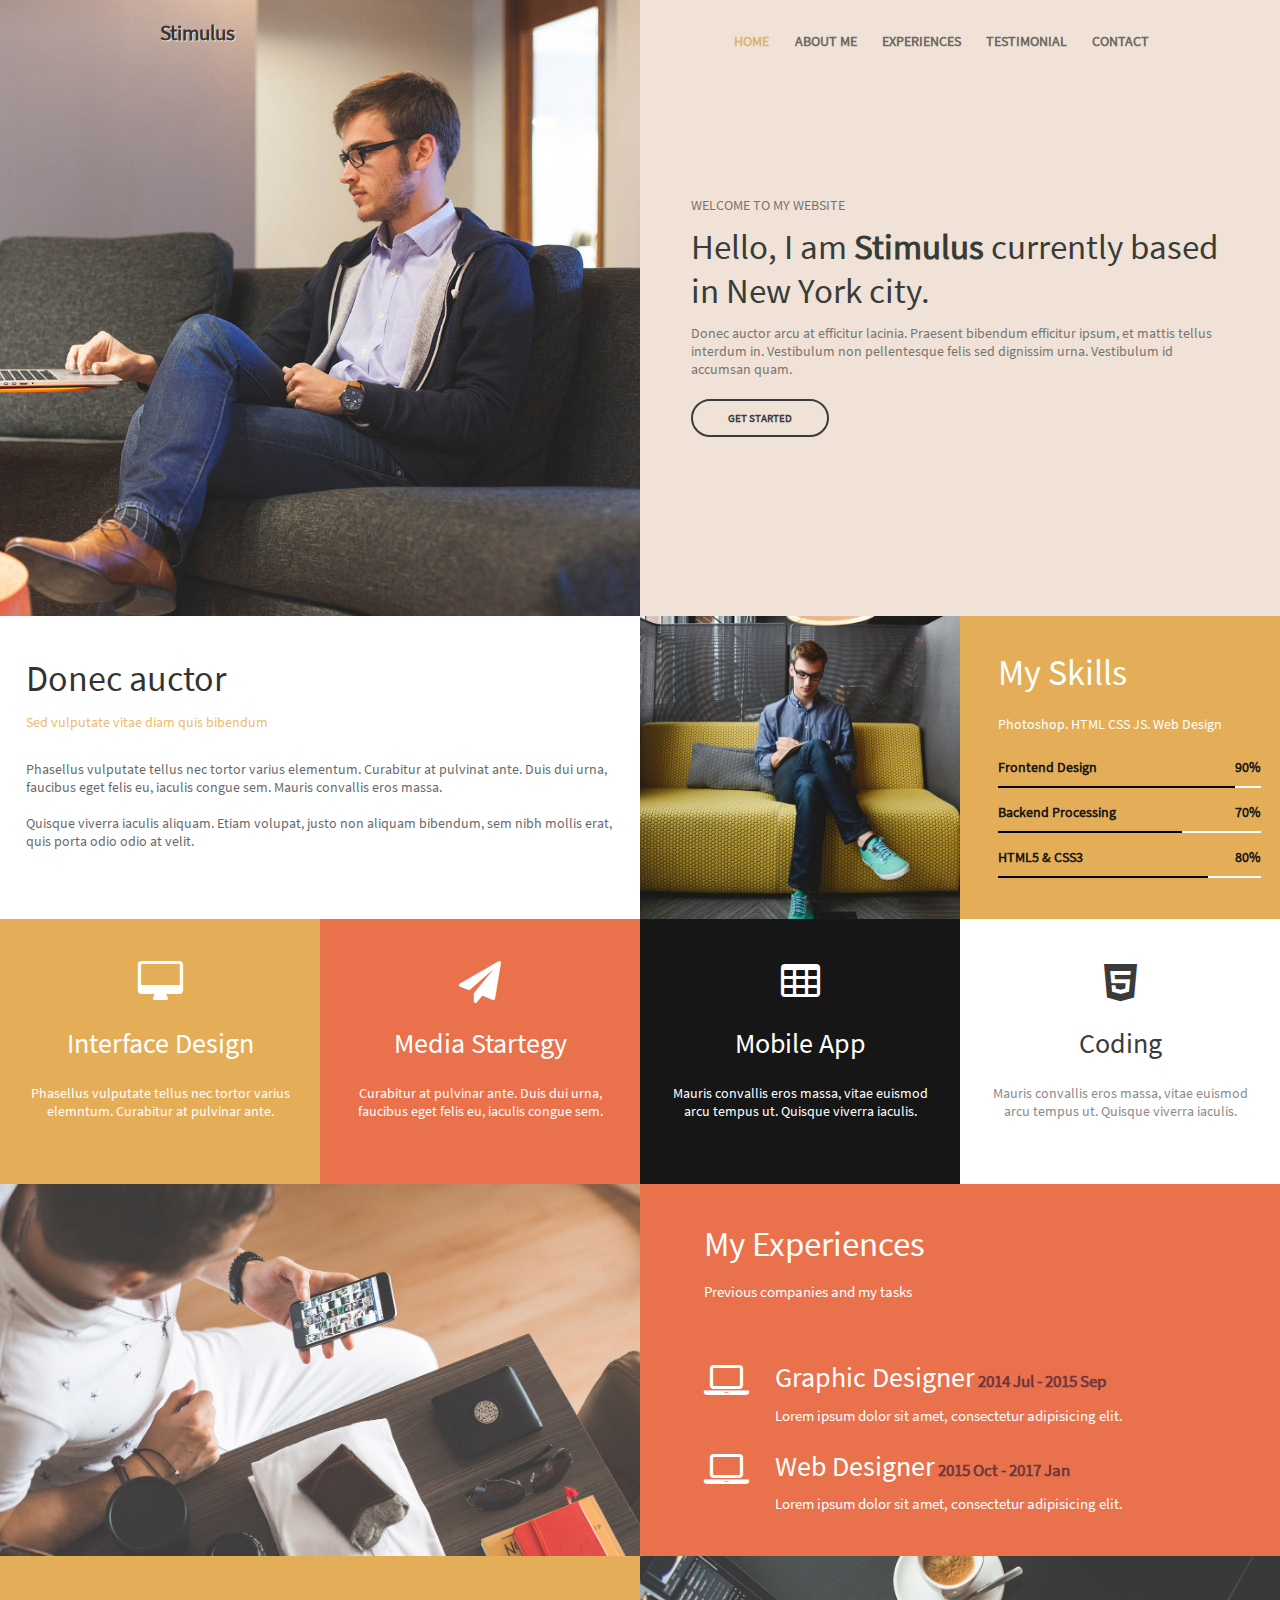
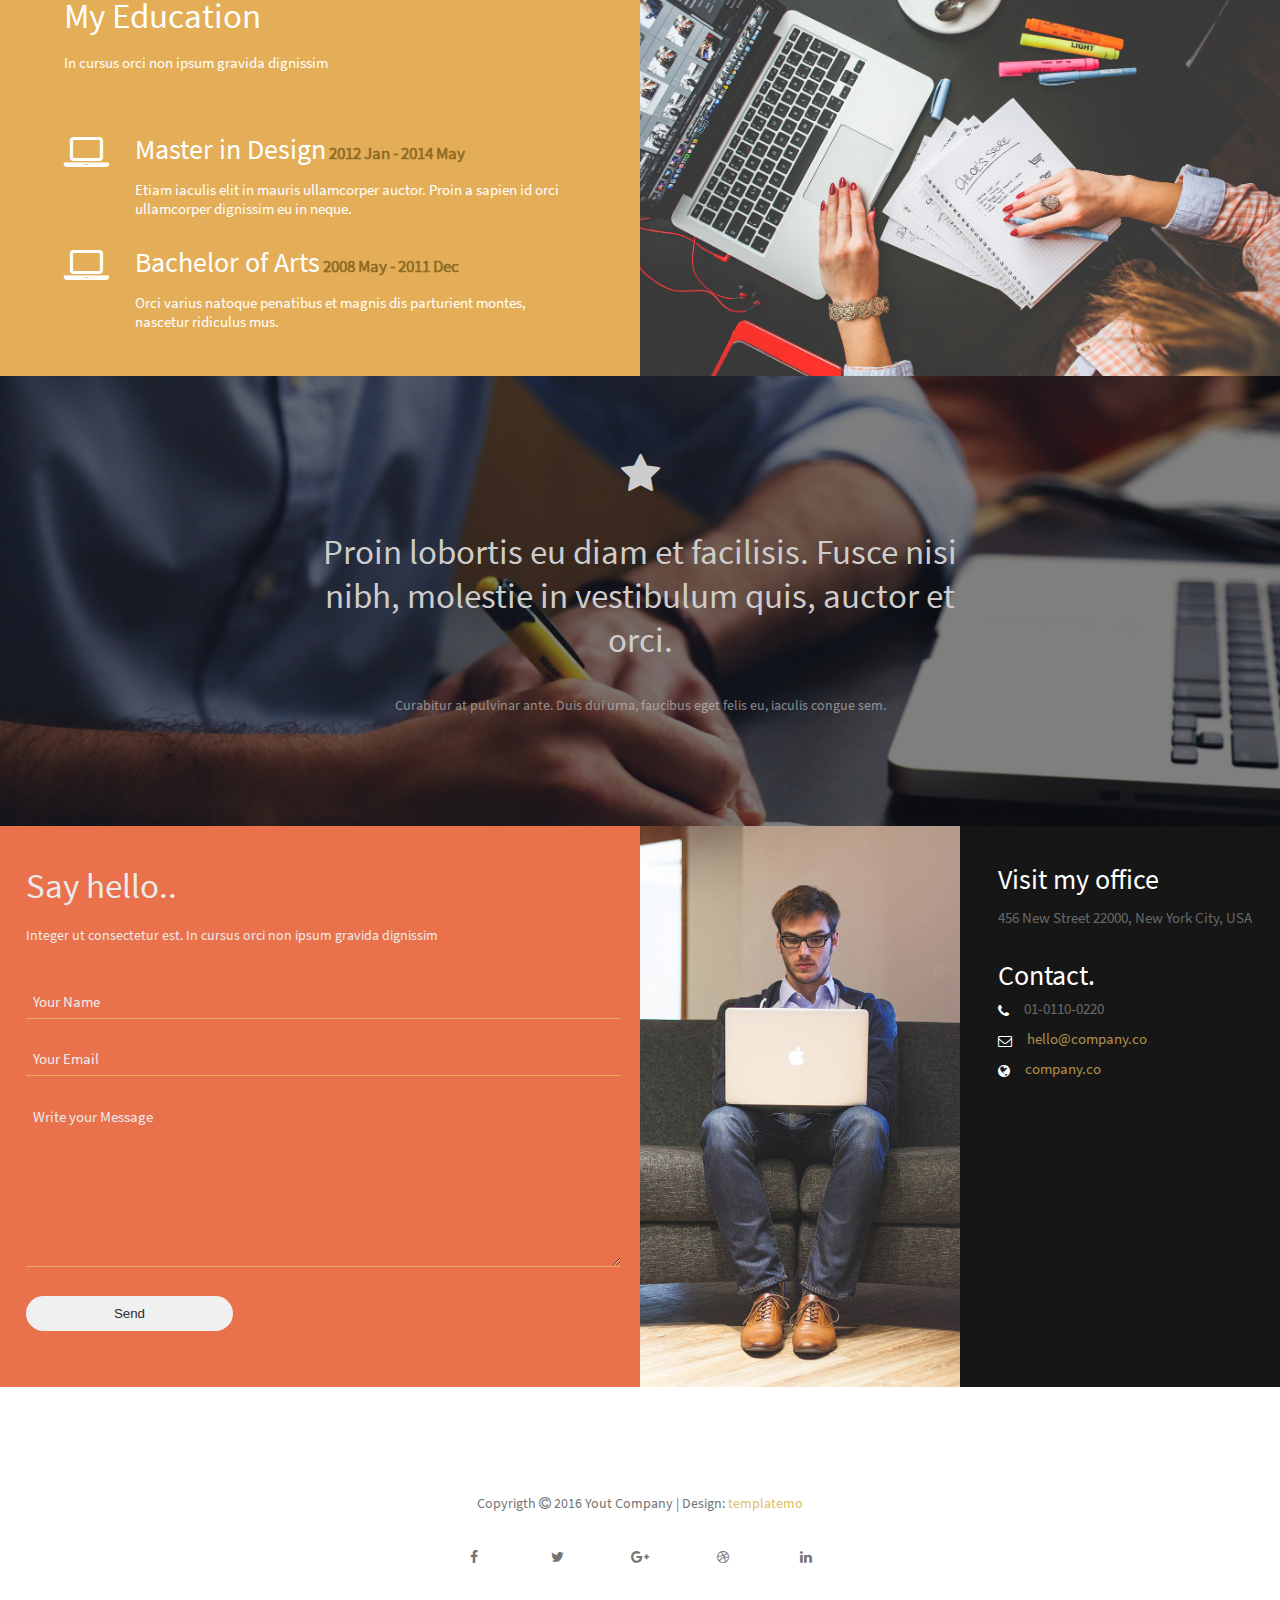
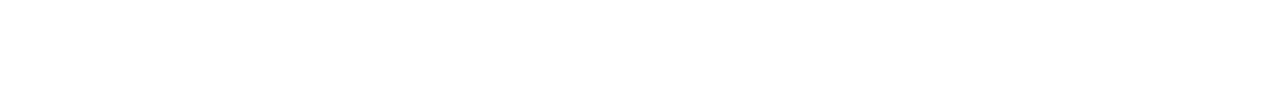
<file: stimulus page(first project)/index.html>
<!DOCTYPE html>
<html lang="en">
<head>
    <meta charset="UTF-8">
    <meta name="viewport" content="width=device-width, initial-scale=1.0">
    <meta http-equiv="X-UA-Compatible" content="ie=edge">
    <link rel="stylesheet" href="./css/style.css">
    <link rel="stylesheet" href="./css/font-awesome.min.css">
    <link rel="stylesheet" href="./css/block-style-css/header-page.css">
    <link rel="stylesheet" href="./css/block-style-css/logo.css">
    <link rel="stylesheet" href="./css/block-style-css/navigation.css">
    <link rel="stylesheet" href="./css/block-style-css/inform-block.css">
    <link rel="stylesheet" href="./css/block-style-css/main-content-block.css">
    <link rel="stylesheet" href="./css/block-style-css/author-sector.css">
    <link rel="stylesheet" href="./css/block-style-css/progress-sector.css">
    <link rel="stylesheet" href="./css/block-style-css/skill-content.css">
    <link rel="stylesheet" href="./css/block-style-css/my-exp-block.css">
    <link rel="stylesheet" href="./css/block-style-css/testimonial.css">
    <link rel="stylesheet" href="./css/block-style-css/contacts.css">
    <link rel="stylesheet" href="./css/block-style-css/footer.css">
    <link rel="stylesheet" href="./css/media-tablet.css">
    <title>Stimulus Page</title>
</head>
<body>

    <!-- PAGE HEADER (1st line) -->
    <header class="ht-header-page">

        <div class="ht-header-page__head-section">

            <!-- photo sector -->
            <div class="ht-header-page__photo-sector">
                <div class="ht-logo-sector">
                    <p class="ht-logo-sector__logo-name 
                    ht-logo-sector__logo-name_font">Stimulus</p>
                </div>
            </div>

            <!-- right sector -->
            <div class="ht-header-page__info-sector">

                <!-- NAVIGATION BLOCK -->
                <div class="ht-header-page__nav-menu">
                    <nav class="ht-nav">
                        <a href="#" class='ht-nav__menu-link ht-nav__menu-link_active' >HOME</a>
                        <a href="#aboutme" class='ht-nav__menu-link' >ABOUT ME</a>
                        <a href="#exp" class='ht-nav__menu-link'>EXPERIENCES</a>
                        <a href="#testimonial" class='ht-nav__menu-link'>TESTIMONIAL</a>
                        <a href="#contact" class='ht-nav__menu-link'>CONTACT</a>
                    </nav>
                </div>

                <!-- INFORMATION BLOCK -->
                <div class="ht-header-page__self-info">
                    <div class="ht-inform-sector">
                        <p class="ht-inform-sector__par ht-inform-sector__par_opacity">WELCOME TO MY WEBSITE</p>
                        <p class="ht-inform-sector__par ht-inform-sector__par_custom-font">
                            Hello, I am <span class="ht-inform-sector__name">Stimulus</span> currently based in 
                            <span class="ht-inform-sector__hyphen">New York</span> city.
                        </p>
                        <p class="ht-inform-sector__par ht-inform-sector__par_opacity">
                            Donec auctor arcu at efficitur lacinia. Praesent bibendum efficitur 
                            ipsum, et mattis tellus interdum in. Vestibulum non pellentesque felis 
                            sed dignissim urna. Vestibulum id accumsan quam.
                        </p>
                        <!-- BUTTON SECTION -->
                        <div class="ht-inform-sector__button">
                            <a href="#aboutme" class="ht-inform-sector__start-button">GET STARTED</a>
                        </div>
                    </div>
                </div>
            </div>
        </div>
    </header>
    
    <!-- PAGE MAIN CONTEN (2nd - 7th line) -->
    <section class="ht-main-content">

        <!-- second line -->
        <div class="ht-main-content__about-me-section" id="aboutme">

            <!-- left line -->
            <div class="ht-main-content__text-about-me">
                <div class="ht-main-content__text-about-container">
                    <div class="ht-author-sector">
                        <p class="ht-author-sector__describe-text 
                        ht-author-sector__describe-text_big-font">Donec auctor</p>
                        <p class="ht-author-sector__describe-text 
                        ht-author-sector__describe-text_orange">
                            Sed vulputate vitae diam quis bibendum
                        </p>
                        <p class="ht-author-sector__describe-text 
                        ht-author-sector__describe-text_font-text">
                            <br>
                            Phasellus vulputate tellus nec tortor varius elementum. Curabitur 
                            at pulvinat ante. Duis dui urna, faucibus eget felis eu, iaculis 
                            congue sem. Mauris convallis eros massa. <br><br>
                            Quisque viverra iaculis aliquam. Etiam volupat, justo non aliquam 
                            bibendum, sem nibh mollis erat, quis porta odio odio at velit.
                        </p>
                    </div>
                </div>
            </div>

            <!-- right line -->
            <div class="ht-main-content__progress-about-me">

                <div class="ht-main-content__self-photo"></div>

                <div class="ht-main-content__self-skill-sector">
                    <div class="ht-main-content__self-skill-sector-container">
                        <div class="ht-skill-progress">
                            <p class="ht-skill-progress__text-head ht-skill-progress__text-head_big-font">My Skills</p>
                            <p class="ht-skill-progress__text-head">Photoshop. HTML CSS JS. Web Design</p>
                            
                            <div class="ht-skill-progress__progress-name">
                                <p class="ht-skill-progress__describe-text">Frontend Design</p>
                                <p class="ht-skill-progress__describe-text 
                                ht-skill-progress__describe-text-white">90%</p>
                            </div>
                            <div class="ht-skill-progress__progress-bar">
                                <div class="ht-skill-progress__done-progress 
                                ht-skill-progress__done-progress-ninety-per"></div>
                            </div>

                            <div class="ht-skill-progress__progress-name">
                                    <p class="ht-skill-progress__describe-text">Backend Processing</p>
                                    <p class="ht-skill-progress__describe-text 
                                    ht-skill-progress__describe-text-white">70%</p>
                            </div>
                            <div class="ht-skill-progress__progress-bar">
                                    <div class="ht-skill-progress__done-progress 
                                    ht-skill-progress__done-progress-seventy-per"></div>
                            </div>

                            <div class="ht-skill-progress__progress-name">
                                    <p class="ht-skill-progress__describe-text">HTML5 & CSS3</p>
                                    <p class="ht-skill-progress__describe-text 
                                    ht-skill-progress__describe-text-white">80%</p>
                            </div>
                            <div class="ht-skill-progress__progress-bar">
                                    <div class="ht-skill-progress__done-progress 
                                    ht-skill-progress__done-progress-eighty-per"></div>
                            </div>
                        </div>
                    </div>
                </div>
            </div>
        </div>
    
        <!-- third line -->
        <div class="ht-main-content__skills-sections">
            <div class="ht-main-content__double-section">
                <div class="ht-main-content__skill-sector ht-main-content__skill-sector_orange">
                    <div class="ht-main-content__skill-sector-container">
                        <div class="ht-skill-content">
                            <i class="fa fa-desktop fa-3x" aria-hidden="true"></i>
                            <p class="ht-skill-content__describe-text ht-skill-content__describe-text_big">Interface Design</p>
                            <p class="ht-skill-content__describe-text">
                                Phasellus vulputate tellus nec tortor varius elemntum. Curabitur at pulvinar ante.
                            </p>
                        </div>
                    </div>
                </div>

                <div class="ht-main-content__skill-sector ht-main-content__skill-sector_rose">
                    <div class="ht-main-content__skill-sector-container">
                        <div class="ht-skill-content">
                            <i class="fa fa-paper-plane fa-3x" aria-hidden="true"></i>
                            <p class="ht-skill-content__describe-text ht-skill-content__describe-text_big">Media Startegy</p>
                            <p class="ht-skill-content__describe-text">
                                Curabitur at pulvinar ante. Duis dui urna, faucibus eget felis eu, iaculis congue sem.
                            </p>                
                        </div>
                    </div>
                </div>
            </div>

            <div class="ht-main-content__double-section">
                <div class="ht-main-content__skill-sector ht-main-content__skill-sector_black">
                    <div class="ht-main-content__skill-sector-container">
                        <div class="ht-skill-content">
                            <i class="fa fa-table fa-3x" aria-hidden="true"></i>
                            <p class="ht-skill-content__describe-text ht-skill-content__describe-text_big">Mobile App</p>
                            <p class="ht-skill-content__describe-text">
                                Mauris convallis eros massa, vitae euismod arcu tempus ut. Quisque viverra iaculis.
                            </p>   
                        </div>
                    </div>
                </div>

                <div class="ht-main-content__skill-sector ht-main-content__skill-sector_white">
                    <div class="ht-main-content__skill-sector-container">
                        <div class="ht-skill-content">
                            <i class="fa fa-html5 fa-3x" aria-hidden="true"></i>
                            <p class="ht-skill-content__describe-text ht-skill-content__describe-text_big">Coding</p>
                            <p class="ht-skill-content__describe-text ht-skill-content__describe-text_opacity">
                                Mauris convallis eros massa, vitae euismod arcu tempus ut. Quisque viverra iaculis.
                            </p>      
                        </div>
                    </div>
                </div>
            </div>
        </div>
    
        <!-- Fourth line -->
        <div class="ht-main-content__exp-section" id="exp">
            <div class="ht-main-content__exp-photo ht-main-content__exp-photo_phone-img"></div>

            <div class="ht-main-content__exp-info ht-main-content__exp-info_rose">
                <div class="ht-main-page__exp-info-container">
                    <div class="ht-my-exp">
                        <div class="ht-my-exp__header">
                            <p class="ht-my-exp__text-name">My Experiences</p>
                            <p class="ht-my-exp__text">Previous companies and my tasks</p>
                        </div>
                        <div class="ht-my-exp__prev-job">
                            <i class="fa fa-laptop fa-3x" aria-hidden="true"></i>
                            <div class="ht-my-exp__job-describe">
                                <p class="ht-my-exp__text-head">Graphic Designer</p>
                                <p class="ht-my-exp__text-date ht-my-exp__text-date_brown">2014 Jul - 2015 Sep</p>
                                <p class="ht-my-exp__text">Lorem ipsum dolor sit amet, consectetur adipisicing elit.</p>
                            </div>
                        </div>

                        <div class="ht-my-exp__prev-job">
                            <i class="fa fa-laptop fa-3x" aria-hidden="true"></i>
                            <div class="ht-my-exp__job-describe">
                                <p class="ht-my-exp__text-head">Web Designer</p>
                                <p class="ht-my-exp__text-date ht-my-exp__text-date_brown">2015 Oct - 2017 Jan</p>
                                <p class="ht-my-exp__text">Lorem ipsum dolor sit amet, consectetur adipisicing elit.</p> 
                            </div>
                        </div>
                    </div>
                </div>
            </div>
        </div>
    
        <!-- Fifth lane -->
        <div class="ht-main-content__exp-section ht-main-content__exp-section_direction">

            <div class="ht-main-content__exp-photo ht-main-content__exp-photo_pen-img"></div>
                
            <div class="ht-main-content__exp-info ht-main-content__exp-info_yellow">
                <div class="ht-main-page__exp-info-container">
                    <div class="ht-my-exp">
                        <div class="ht-my-exp__header">
                            <p class="ht-my-exp__text-name">My Education</p>
                            <p class="ht-my-exp__text">In cursus orci non ipsum gravida dignissim</p>
                        </div>
                        <div class="ht-my-exp__prev-job">
                            <i class="fa fa-laptop fa-3x" aria-hidden="true"></i>
                            <div class="ht-my-exp__job-describe">
                                <p class="ht-my-exp__text-head">Master in Design</p>
                                <p class="ht-my-exp__text-date ht-my-exp__text-date_green">2012 Jan - 2014 May</p>
                                <p class="ht-my-exp__text">Etiam iaculis elit in mauris ullamcorper auctor. Proin a sapien id orci 
                                    ullamcorper dignissim eu in neque.
                                </p>
                            </div>
                        </div>
            
                        <div class="ht-my-exp__prev-job">
                            <i class="fa fa-laptop fa-3x" aria-hidden="true"></i>
                            <div class="ht-my-exp__job-describe">
                                <p class="ht-my-exp__text-head">Bachelor of Arts</p>
                                <p class="ht-my-exp__text-date ht-my-exp__text-date_green">2008 May - 2011 Dec</p>
                                <p class="ht-my-exp__text">Orci varius natoque penatibus et magnis dis parturient montes, nascetur ridiculus mus.</p> 
                            </div>
                        </div>
                    </div>
                </div>
            </div>
        </div>

        <!-- Sixth line -->
        <div class="ht-main-content__quot-section">
            <div class="ht-main-content__quot-sector">
                <div class="ht-skill-content">
                    <i class="fa fa-star fa-3x ht-skill-content__describe-text_layout" aria-hidden="true"></i>
                    <p class="ht-skill-content__describe-text 
                    ht-skill-content__describe-text_layout
                    ht-skill-content__describe-text_position
                    ht-skill-content__describe-text_big-qout">Proin lobortis eu diam et facilisis. Fusce nisi nibh, molestie 
                        in vestibulum quis, auctor et orci.
                    </p>
                    <p class="ht-skill-content__describe-text 
                    ht-skill-content__describe-text_position
                    ht-skill-content__describe-text_layout
                    ht-skill-content__describe-text_opacity">
                        Curabitur at pulvinar ante. Duis dui urna, faucibus eget felis eu, iaculis congue sem.
                    </p>
                </div>
            </div>
        </div>
    
        <!-- Seventh line -->
        <div class="ht-main-content__feedback-section">
            <div class="ht-main-content__form-section" id="testimonial">
                <div class="ht-main-content__container">
                    <form action="" class="ht-testimonial">
                        <p class="ht-testimonial__text-header">Say hello..</p>
                        <p class="ht-testimonial__text">Integer ut consectetur est. In cursus orci non ipsum gravida dignissim</p>
                        <input type="text" class="ht-testimonial__input" placeholder="Your Name" required>
                        <input type="text" class="ht-testimonial__input" placeholder="Your Email">
                        <textarea name="message" rows="8" class="ht-testimonial__message" placeholder="Write your Message"></textarea>
                        <button type="submit" class="ht-testimonial__button">Send</button>
                    </form>
                </div>
            </div>

            <div class="ht-main-content__contact-section" id="contact">
                <div class="ht-main-content__contact-photo"></div>

                <div class="ht-main-content__contact-data">
                    <div class="ht-main-content__contact-data-container">
                        <div class="ht-contacts">
                            <p class="ht-contacts__header-text">Visit my office</p>
                            <p class="ht-contacts__text">456 <span class="ht-contacts__wrap">New Street</span> 22000, <span class="ht-contacts__wrap">New York</span> City, USA</p>
                            <p class="ht-contacts__header-text">Contact.</p>

                            <div class="ht-contacts__line">
                                <i class="fa fa-phone" aria-hidden="true"></i>
                                <p class="ht-contacts__text-in">01-0110-0220</p>
                            </div>

                            <div class="ht-contacts__line">
                                <i class="fa fa-envelope-o" aria-hidden="true"></i>
                                <a href="mailto:hello@company.co" class="ht-contacts__text-in ht-contacts__text-in_orange">hello@company.co</a>
                            </div>

                            <div class="ht-contacts__line">
                                <i class="fa fa-globe" aria-hidden="true"></i>
                                <a href="https://company.co" class="ht-contacts__text-in ht-contacts__text-in_orange" target="_blank">company.co</a>
                            </div>
                        </div>
                    </div>
                </div>
            </div>
        </div>
    </section>

    <!-- FOOTER (8th line) -->
    <footer class="ht-footer">
        <div class="ht-footer__content">
            <p class="ht-footer__footer-text">Copyrigth <i class="fa fa-copyright" aria-hidden="true"></i> 2016 Yout Company | Design: <span class="ht-footer__custom-text">templatemo</span></p>
            <div class="ht-footer__social">
                <a href="#" class="ht-footer__social-link"><i class="fa fa-facebook" aria-hidden="true"></i></a>
                <a href="#" class="ht-footer__social-link"><i class="fa fa-twitter" aria-hidden="true"></i></a>
                <a href="#" class="ht-footer__social-link"><i class="fa fa-google-plus" aria-hidden="true"></i></a>
                <a href="#" class="ht-footer__social-link"><i class="fa fa-dribbble" aria-hidden="true"></i></a>
                <a href="#" class="ht-footer__social-link"><i class="fa fa-linkedin" aria-hidden="true"></i></a>
            </div>
        </div>
    </footer>
</body>
</html>
</file>
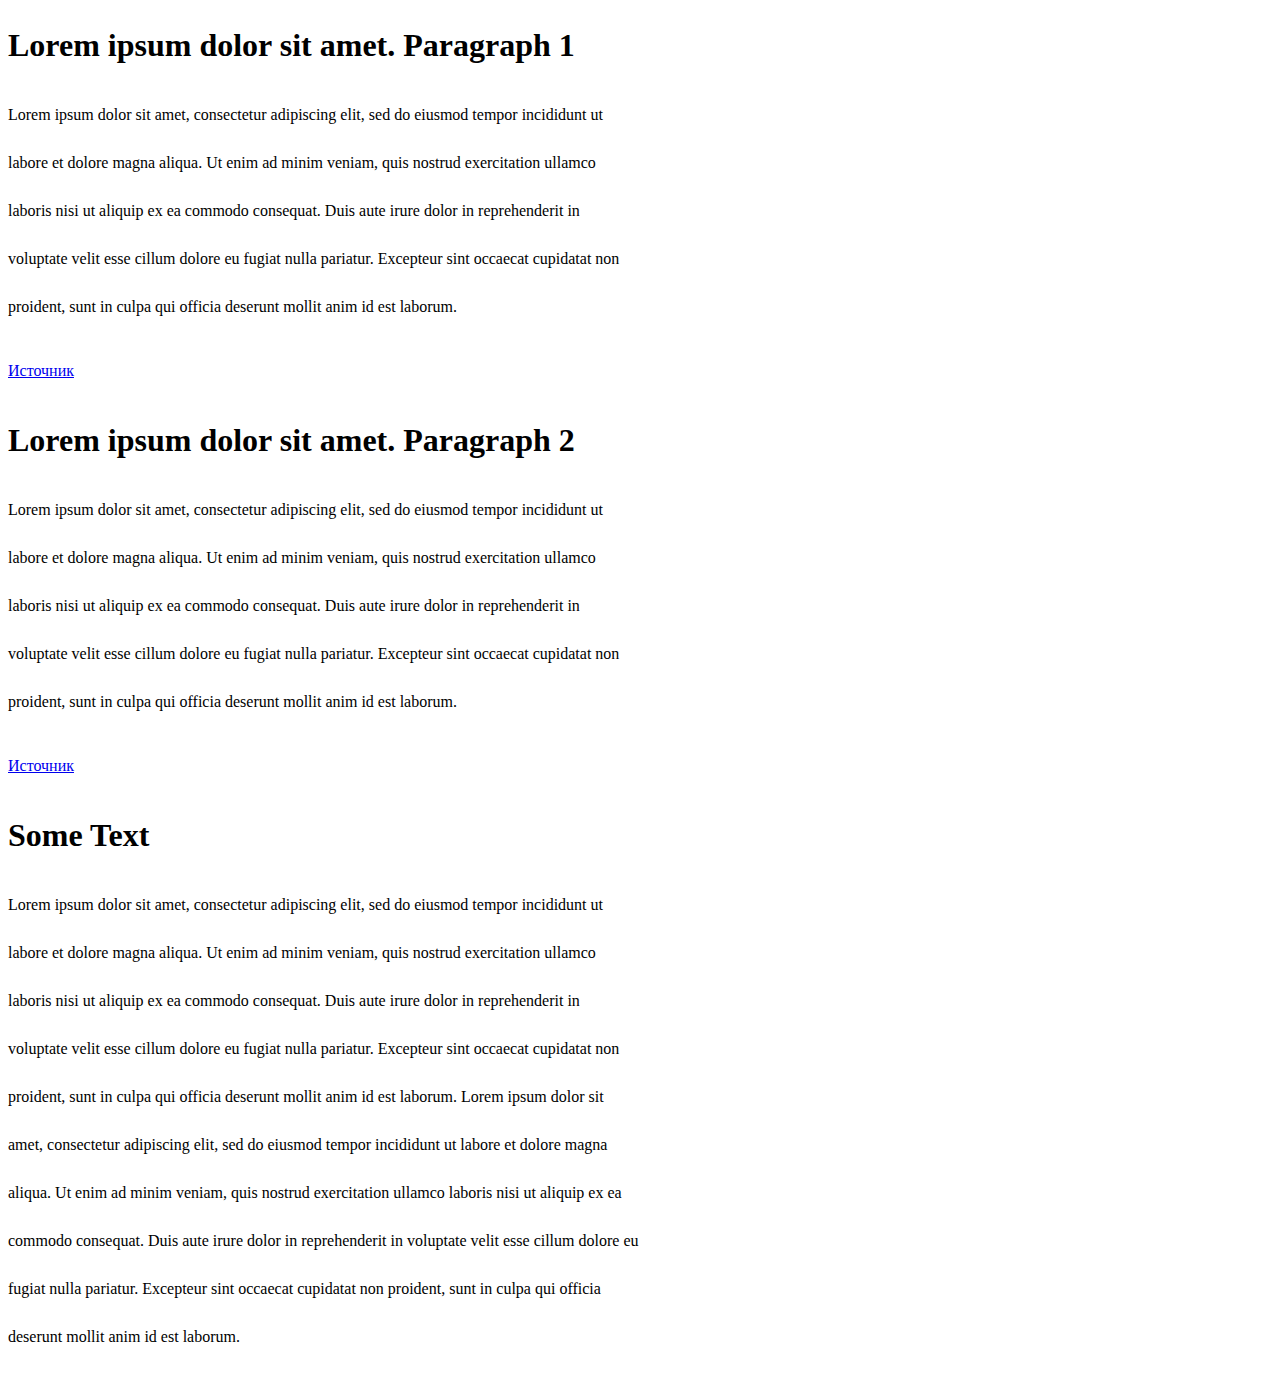
<file: task2/index.html>
<!DOCTYPE html>
<html lang="en">
<head>
    <meta charset="UTF-8">
    <meta name="viewport" content="width=device-width, initial-scale=1.0">
    <meta http-equiv="X-UA-Compatible" content="ie=edge">
    <link rel="stylesheet" href="./css/style.css">
    <title>Task2</title>
</head>
<body>
    <div class="container">
        
        <div class="text_block">
            <h1><a class="anchor_page" name="paragraph_1" href="#paragraph_1">Lorem ipsum dolor sit amet. Paragraph 1</a></h1>
            <p>Lorem ipsum dolor sit amet, consectetur adipiscing elit, sed do eiusmod tempor incididunt ut labore 
                et dolore magna aliqua. Ut enim ad minim veniam, quis nostrud exercitation ullamco laboris nisi ut 
                aliquip ex ea commodo consequat. Duis aute irure dolor in reprehenderit in voluptate velit esse cillum 
                dolore eu fugiat nulla pariatur. Excepteur sint occaecat cupidatat non proident, sunt in culpa qui officia 
                deserunt mollit anim id est laborum.</p>
            <a href="https://ru.wikipedia.org/wiki/Lorem_ipsum" target="_blank">Источник</a>
        </div>

        <div class="text_block">
            <h1><a class="anchor_page" name="paragraph_2" href="#paragraph_2">Lorem ipsum dolor sit amet. Paragraph 2</a></h1>
            <p>Lorem ipsum dolor sit amet, consectetur adipiscing elit, sed do eiusmod tempor incididunt ut labore 
                et dolore magna aliqua. Ut enim ad minim veniam, quis nostrud exercitation ullamco laboris nisi ut 
                aliquip ex ea commodo consequat. Duis aute irure dolor in reprehenderit in voluptate velit esse cillum 
                dolore eu fugiat nulla pariatur. Excepteur sint occaecat cupidatat non proident, sunt in culpa qui officia 
                deserunt mollit anim id est laborum.</p>
            <a href="https://ru.wikipedia.org/wiki/Lorem_ipsum" target="_blank">Источник</a>
        </div>

        <div class="text_block">
            <h1>Some Text</h1>
            <p class="some_text">Lorem ipsum dolor sit amet, consectetur adipiscing elit, sed do eiusmod tempor incididunt 
            ut labore et dolore magna aliqua. Ut enim ad minim veniam, quis nostrud exercitation ullamco laboris nisi ut aliquip 
            ex ea commodo consequat. Duis aute irure dolor in reprehenderit in voluptate velit esse cillum dolore eu fugiat nulla 
            pariatur. Excepteur sint occaecat cupidatat non proident, sunt in culpa qui officia deserunt mollit anim id est laborum.
            Lorem ipsum dolor sit amet, consectetur adipiscing elit, sed do eiusmod tempor incididunt ut labore et dolore magna aliqua. 
            Ut enim ad minim veniam, quis nostrud exercitation ullamco laboris nisi ut aliquip ex ea commodo consequat. Duis aute irure 
            dolor in reprehenderit in voluptate velit esse cillum dolore eu fugiat nulla pariatur. Excepteur sint occaecat cupidatat non 
            proident, sunt in culpa qui officia deserunt mollit anim id est laborum.</p>
        </div>

    </div>

</body>
</html>
</file>
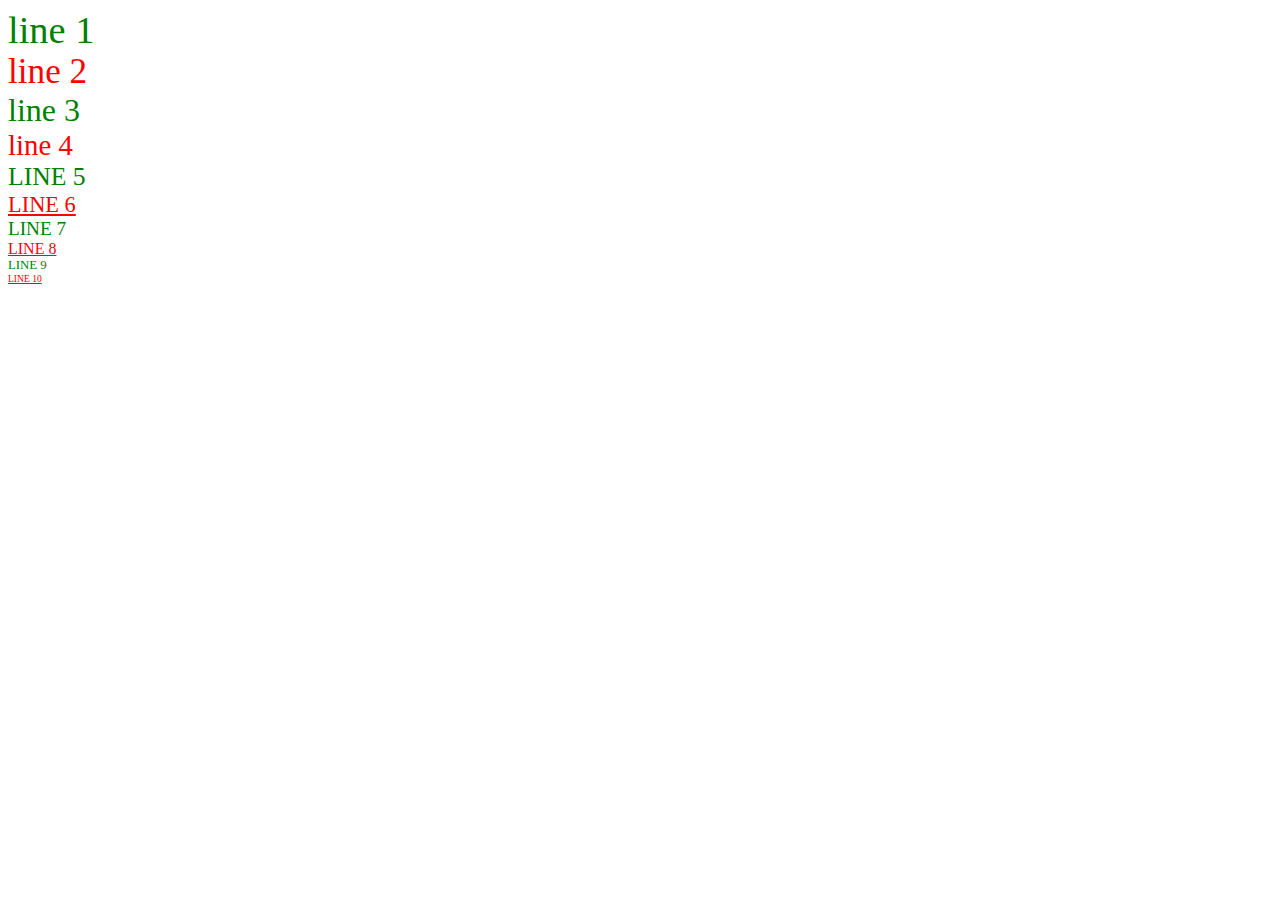
<file: task3/index.html>
<!DOCTYPE html>
<html lang="en">
<head>
    <meta charset="UTF-8">
    <meta name="viewport" content="width=device-width, initial-scale=1.0">
    <meta http-equiv="X-UA-Compatible" content="ie=edge">
    <link rel="stylesheet" href="./css/style.css">
    <title>Task3</title>
</head>
<body>
    <div>Line 1</div>
    <div>Line 2</div>
    <div>Line 3</div>
    <div>Line 4</div>
    <div>Line 5</div>
    <div>Line 6</div>
    <div>Line 7</div>
    <div>Line 8</div>
    <div>Line 9</div>
    <div>Line 10</div>
</body>
</html>
</file>
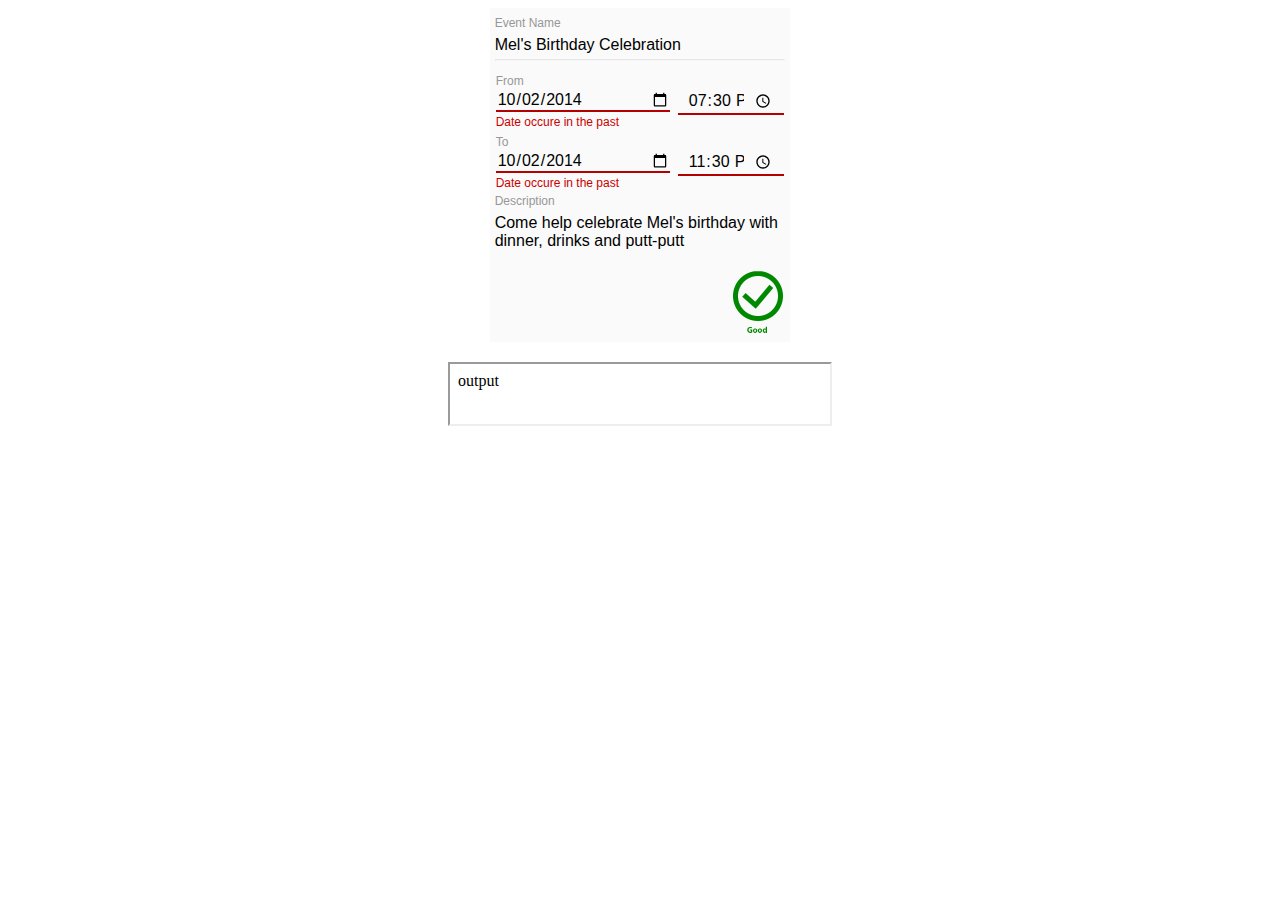
<file: task4/index.html>
<!DOCTYPE html>
<html lang="en">
<head>
    <meta charset="UTF-8">
    <meta name="viewport" content="width=device-width, initial-scale=1.0">
    <meta http-equiv="X-UA-Compatible" content="ie=edge">
    <link rel="stylesheet" href="./css/style.css">
    <title>Task4</title>
</head>
<body>
    <form class="calendarForm" action="./data/data.txt" target="result">
        <div>
            <span class="headline">Event Name</span>
            <p class="describeText">Mel's Birthday Celebration</p>
        </div>

        <div>
            <table>
                <tr>
                    <td class="headline">From</td>
                </tr>
                <hr>
                <tr>
                    <td>
                        <input class="setDate" type="date" name="fromDate" value="2014-10-02" min="2017-09-22" required>
                        <input class="setTime" type="time" name="fromTime" value="19:30">
                        <p class="errorMessage"></p>
                    </td>
                </tr>
                <tr>
                    <td class="headline">To</td>
                </tr>
                <tr>
                    <td>
                        <input class="setDate" type="date" name="toDate" value="2014-10-02" min="2017-09-22" required>
                        <input class="setTime" type="time" name="toTime" value="23:30">
                        <p class="errorMessage"></p>
                    </td>
                </tr>
            </table>
        </div>

        <div>
            <span class="headline">Description</span>
            <p class="describeText">
                Come help celebrate Mel's birthday with dinner, drinks and putt-putt
            </p>
        </div>

        <div>
            <button type="submit"><img src="./img/button.png" alt="Submit Button" width="50" height="62"></button>
        </div>
    </form>

    <div class="result">
        <iframe name="result" srcdoc="output" width="30%" height="60" align="middle">
            Браузер не поддерживает плавающие фреймы!
        </iframe>
    </div>
</body>
</html>
</file>
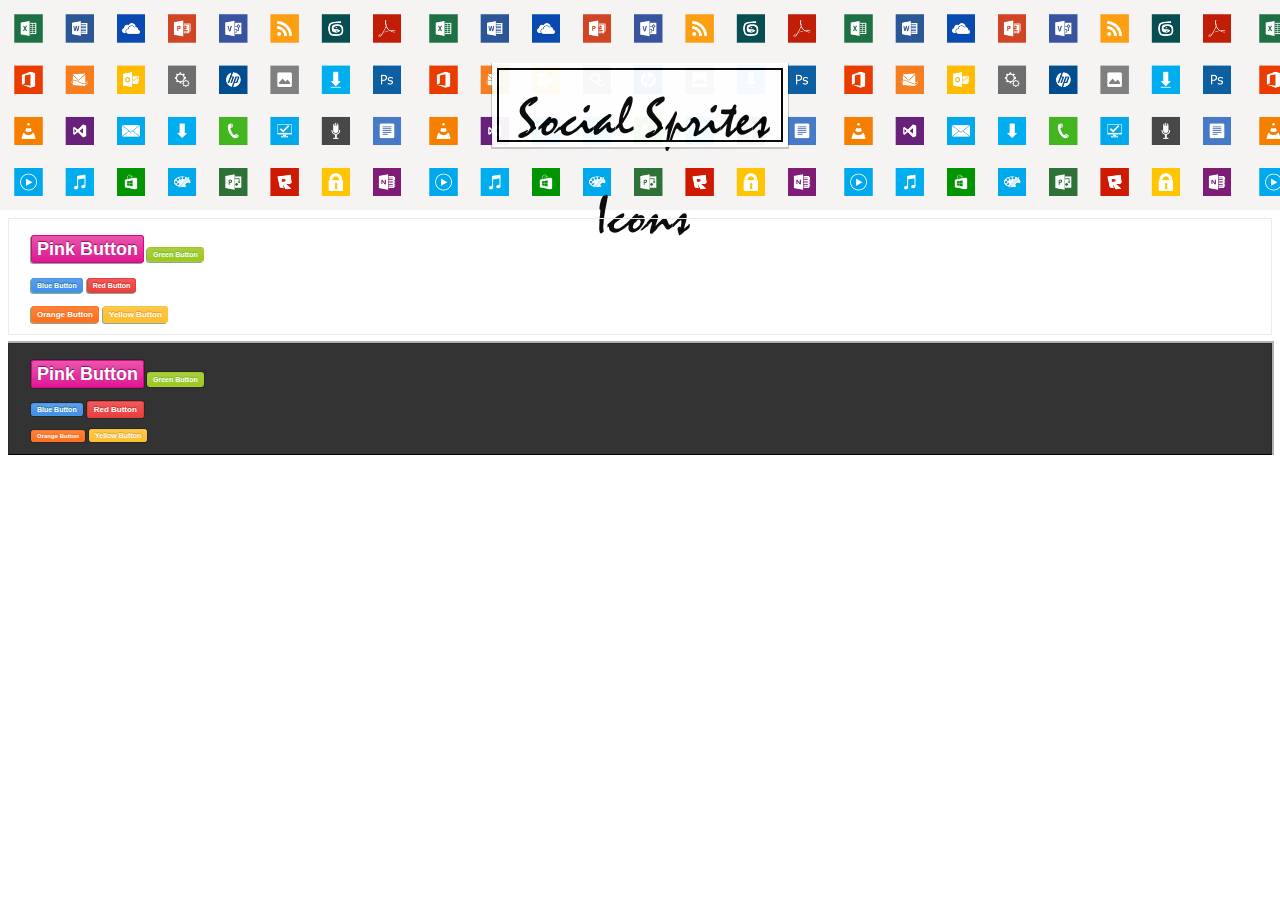
<file: task5/index.html>
<!DOCTYPE html>
<html lang="en">
<head>
    <meta charset="UTF-8">
    <meta name="viewport" content="width=device-width, initial-scale=1.0">
    <meta http-equiv="X-UA-Compatible" content="ie=edge">
    <link rel="stylesheet" href="./css/style.css">
    <title>Task5</title>
</head>
<body>
    <header>
        <div class="caption">
            Social Sprites Icons
        </div>
    </header>

    <div class="firstBlock">
        <div class="line1">
            <a href="#" class="pinkButton">Pink Button</a>
            <a href="#" class="greenButton">Green Button</a>
        </div>
        <div class="line2">
            <a href="#" class="blueButton">Blue Button</a>
            <a href="#" class="redButton">Red Button</a>
        </div>
        <div class="line3">
            <a href="#" class="orangeButton">Orange Button</a>
            <a href="#" class="yellowButton">Yellow Button</a>
        </div>
    </div>

    <div class="secondBlock">
        <div class="line1">
            <a href="#" class="pinkButton">Pink Button</a>
            <a href="#" class="greenButton">Green Button</a>
        </div>
        <div class="line2">
            <a href="#" class="blueButton">Blue Button</a>
            <a href="#" class="redButton">Red Button</a>
        </div>
        <div class="line3">
            <a href="#" class="orangeButton">Orange Button</a>
            <a href="#" class="yellowButton">Yellow Button</a>
        </div>
    </div>
</body>
</html>
</file>
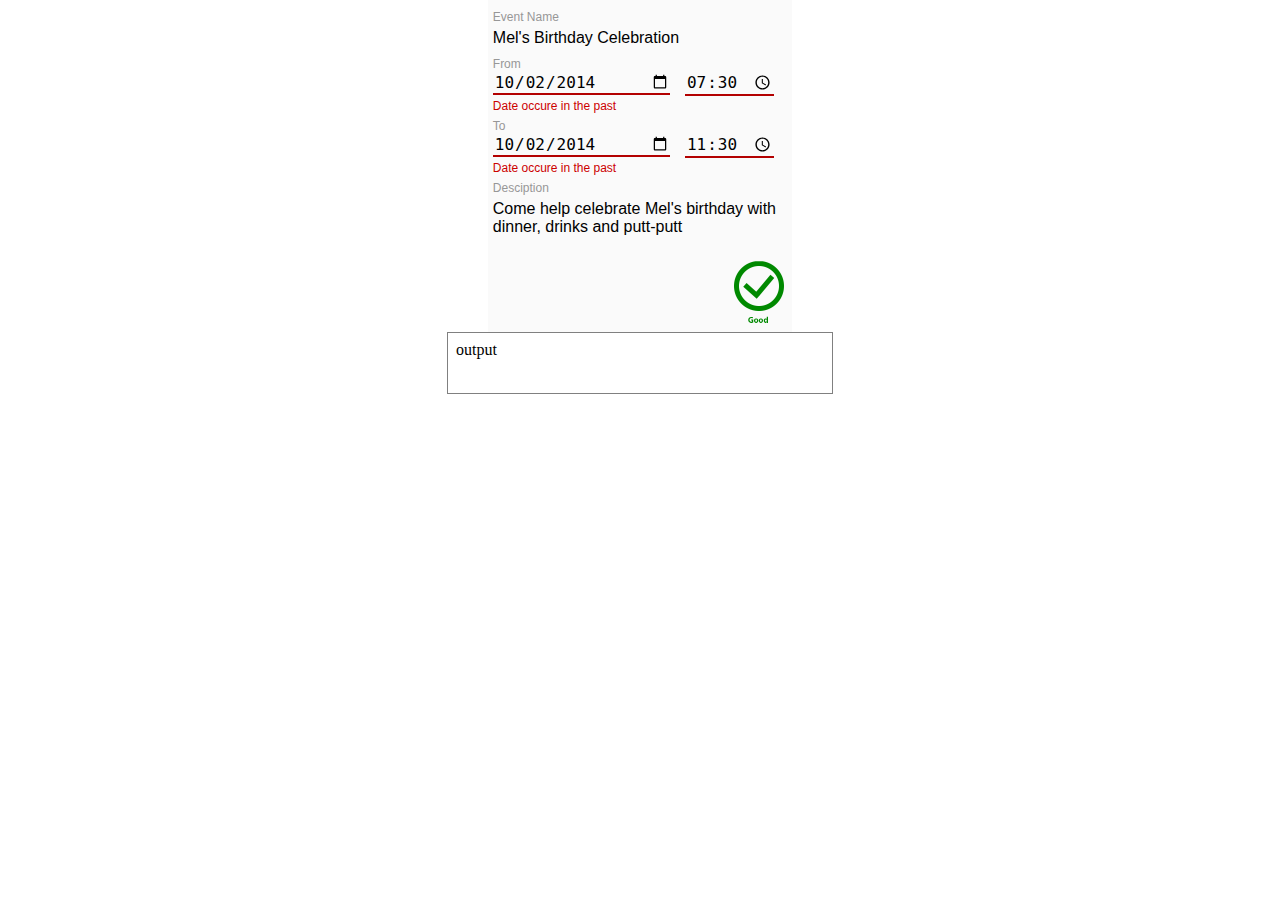
<file: task6/index.html>
<!DOCTYPE html>
<html lang="en">
<head>
    <meta charset="UTF-8">
    <meta name="viewport" content="width=device-width, initial-scale=1.0">
    <meta http-equiv="X-UA-Compatible" content="ie=edge">
    <link rel="stylesheet" href="./css/style.css">
    <title>Task6</title>
</head>
<body>
    <div class="calendar-form">
        <form class="calendar-form__main" action="./data/data.txt" target="result">
            <div class="calendar-section">
                <div class="calendar-section__name calendar-section__name_text-style">
                    Event Name
                </div>
                <div class="calendar-section__description">
                    Mel's Birthday Celebration
                </div>
            </div>

            <div class="date-section">
                    <div class="date-section__name date-section__name_text-style">From</div>
                    <input class="date-section__input-date" type="date" name="fromDate" value="2014-10-02" min="2017-09-22" required>
                    <input class="date-section__input-time" type="time" name="fromTime" value="19:30">
                    <p class="date-section__error"></p>
            </div>
            
            <div class="date-section">
                    <div class="date-section__name date-section__name_text-style">To</div>
                    <input class="date-section__input-date" type="date" name="toDate" value="2014-10-02" min="2017-09-22" required>
                    <input class="date-section__input-time" type="time" name="toTime" value="23:30">
                    <p class="date-section__error"></p>
            </div>

            <div class="calendar-section">
                <div class="calendar-section__name calendar-section__name_text-style">
                    Desciption
                </div>
                <div class="calendar-section__description">
                    Come help celebrate Mel's birthday with dinner, drinks and putt-putt
                </div>
            </div>

            <div class="button">
                <button class="button__section" type="submit">
                    <img class="button__success" src="./img/button.png" alt="Submit Button">
                </button>
            </div>
        </form>
    </div>

    <div class="result-section">
        <iframe class="result-section__frame" name="result" srcdoc="output">
            Браузер не поддерживает плавающие фреймы!
        </iframe>
    </div>
</body>
</html>
</file>
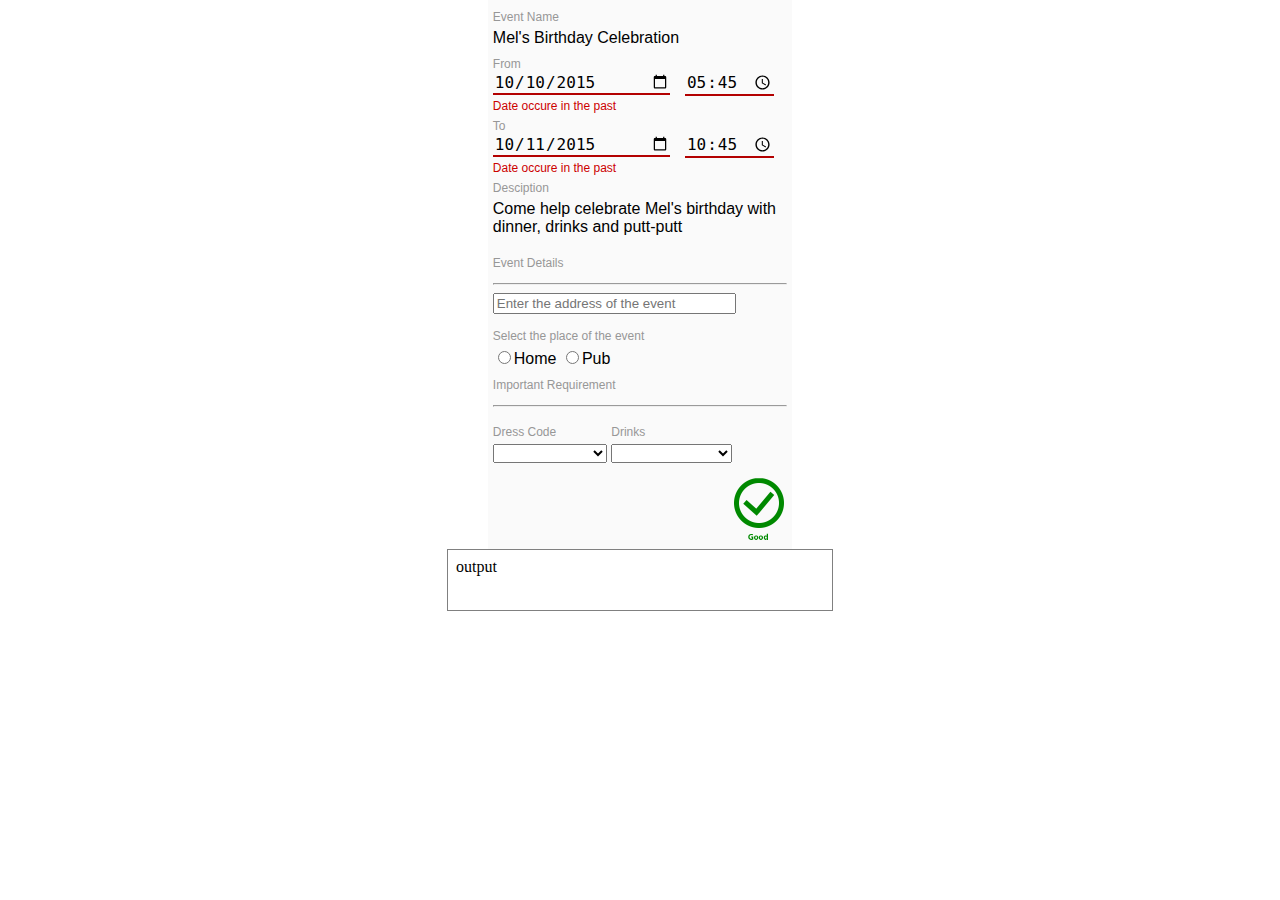
<file: JS/task5/index.html>
<!DOCTYPE html>
<html lang="en">
<head>
    <meta charset="UTF-8">
    <meta name="viewport" content="width=device-width, initial-scale=1.0">
    <meta http-equiv="X-UA-Compatible" content="ie=edge">
    <link rel="stylesheet" href="./css/style.css">
    
    <title>Task5</title>
</head>
<body>
    <div class="calendar-form">
        <form class="calendar-form__main" action="./data/data.txt" target="result">
            <div class="calendar-section">
                <div class="calendar-section__name calendar-section__name_text-style">
                    Event Name
                </div>
                <div class="calendar-section__description">
                    Mel's Birthday Celebration
                </div>
            </div>

            <div class="date-section">
                    <div class="date-section__name date-section__name_text-style">From</div>
                    <input class="date-section__input-date" type="date" name="fromDate" min="2017-09-22" value="2015-10-10" required>
                    <input class="date-section__input-time" type="time" name="fromTime" value="17:45">
                    <p class="date-section__error"></p>
            </div>
            
            <div class="date-section">
                    <div class="date-section__name date-section__name_text-style">To</div>
                    <input class="date-section__input-date" type="date" name="toDate" min="2017-09-22" value="2015-10-11" required>
                    <input class="date-section__input-time" type="time" name="toTime" value="22:45">
                    <p class="date-section__error"></p>
            </div>

            <div class="calendar-section">
                <div class="calendar-section__name calendar-section__name_text-style">
                    Desciption
                </div>
                <div class="calendar-section__description">
                    Come help celebrate Mel's birthday with dinner, drinks and putt-putt
                </div>
            </div>

            <div class="person-section">
                <div class="person-section__event-details-text">Event Details</div>
                <hr>
                <input class="person-section__adress" name="adress" type="text" placeholder="Enter the address of the event">
                <p class="person-section__event-details-text">Select the place of the event</p>
                <div class="person-section__time-selection">
                <p class="person-section__radio"><input type="radio" name="place" value="home"></input>Home</p>
                <p class="person-section__radio"><input type="radio" name="place" value="pub"></input>Pub</p>
                </div>
                <div class="person-section__dress-code">
                    <p class="person-section__event-details-text">Important Requirement</p>
                    <hr>
                    <div class="person-section__requirment">
                        <p class="person-section__event-details-text">Dress Code</p>
                        <select class="person-section__code">
                            <option value="0"></option>
                            <option value="1">Costume Party</option>
                            <option value="2">No Dress Code</option>
                        </select>
                    </div>
                    <div class="person-section__requirment">
                        <p class="person-section__event-details-text">Drinks</p>
                        <select class="person-section__detail">
                            <option value="0"></option>
                            <option value="1">Free Alcohol</option>
                            <option value="2">NO Free Alcohol</option>
                        </select>
                    </div>
                </div>  
            </div>

            <div class="button">
                <button class="button__section" type="submit">
                    <img class="button__success" src="./img/button.png" alt="Submit Button">
                </button>
            </div>
        </form>
    </div>

    <div class="result-section">
        <iframe class="result-section__frame" name="result" srcdoc="output">
            Браузер не поддерживает плавающие фреймы!
        </iframe>
    </div>

<script src="./js/main.js"></script>
</body>
</html>
</file>
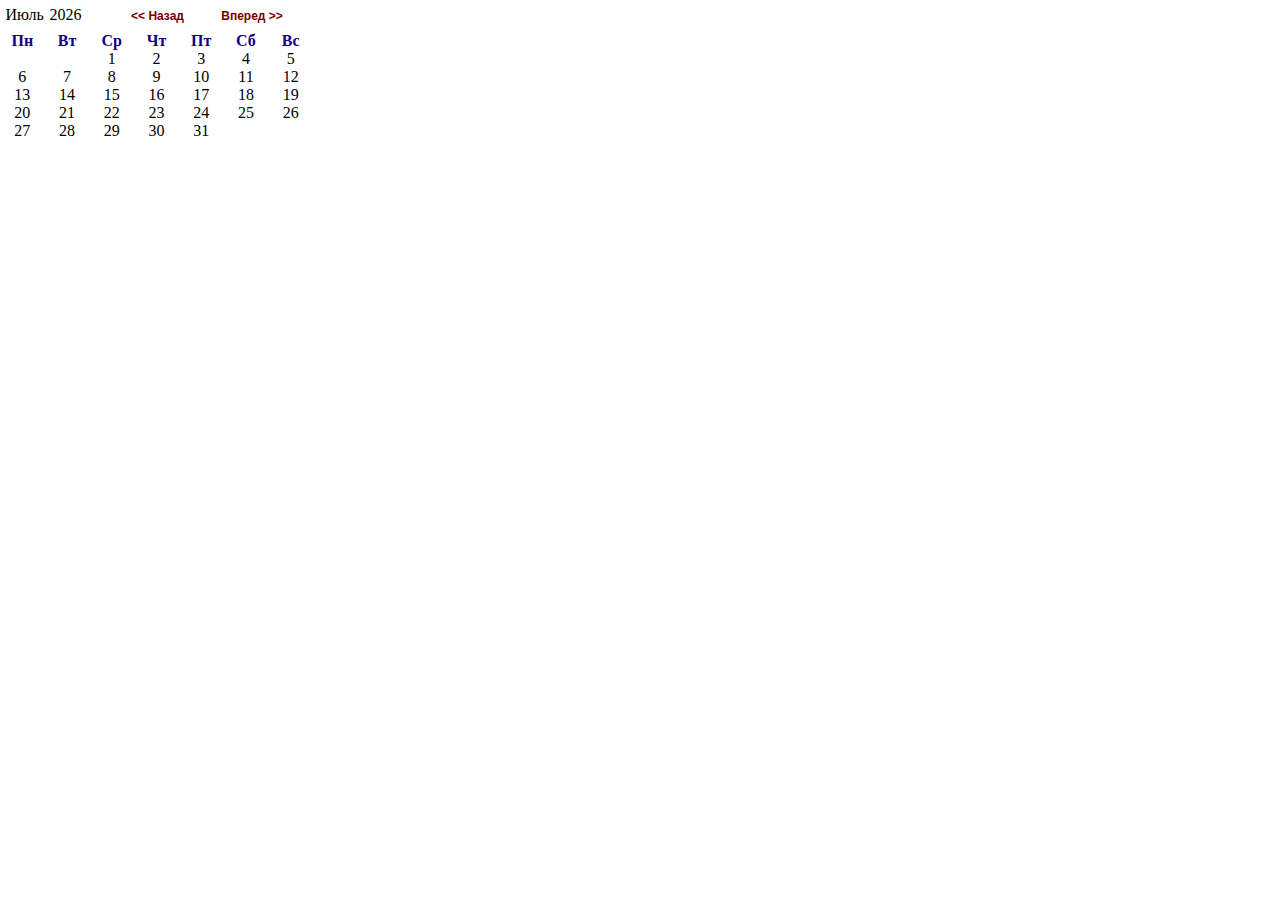
<file: JS/task6-7(new)/index.html>
<!DOCTYPE html>
<html lang="en">
<head>
    <meta charset="UTF-8">
    <meta name="viewport" content="width=device-width, initial-scale=1.0">
    <meta http-equiv="X-UA-Compatible" content="ie=edge">
    <link rel="stylesheet" href="./css/style.css">
    <title>Document</title>
</head>
<body>
<script src="./js/dataDateModel.js"></script>
<script src="./js/renderConstructor.js"></script>
<script src="./js/viewElements.js"></script>
</body>
</html>
</file>
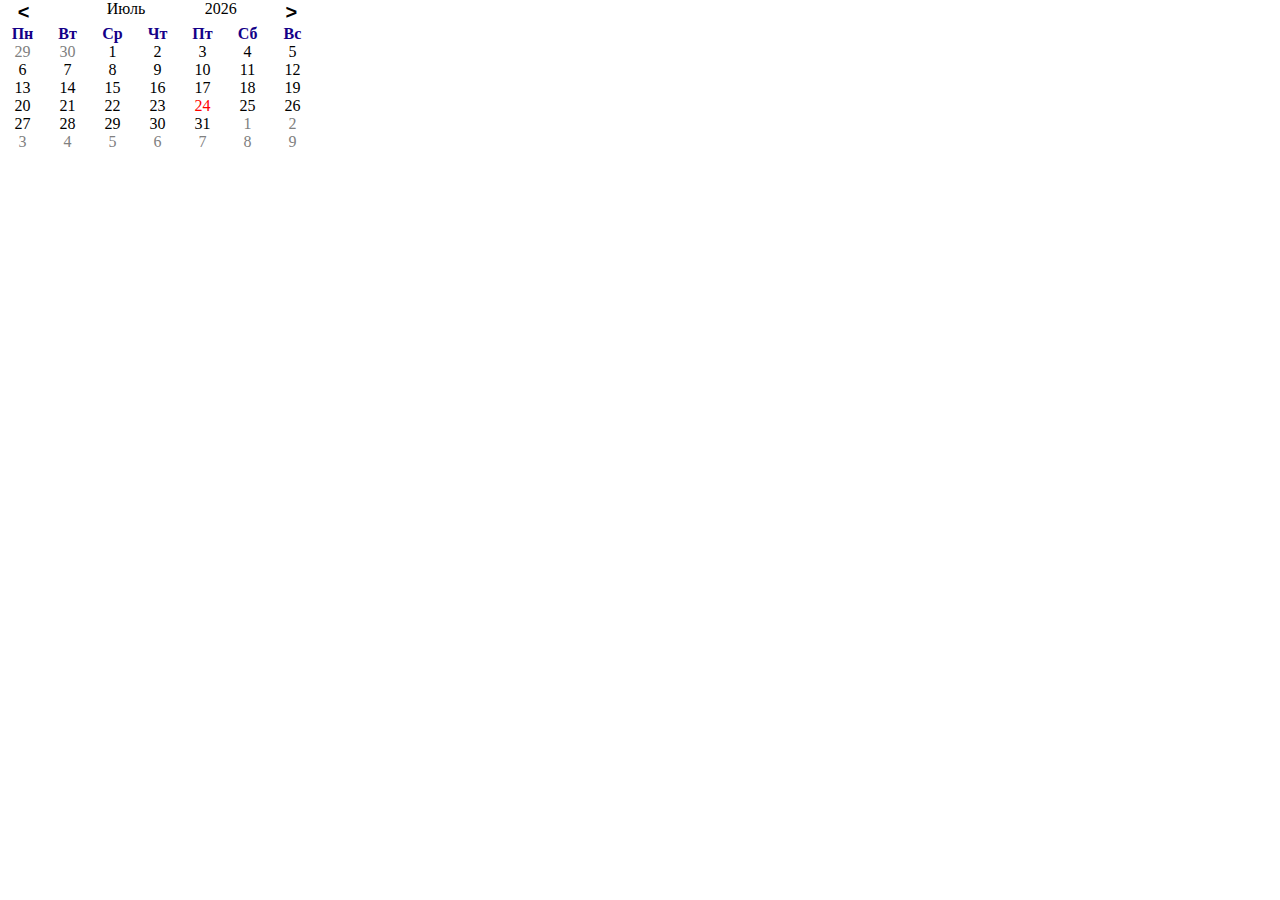
<file: JS/task6/index.html>
<!DOCTYPE html>
<html lang="en">
<head>
    <meta charset="UTF-8">
    <meta name="viewport" content="width=device-width, initial-scale=1.0">
    <meta http-equiv="X-UA-Compatible" content="ie=edge">
    <link rel="stylesheet" href="style.css">
    <title>Task 6</title>
</head>
<body>
    <div class="headerMonth">
        <div class="headerMonth__container">
            <button class="headerMonth__prev headerMonth__prev_none"><</button>
            <div class="headerMonth__monthName"></div>
            <div class="headerYear__year"></div>
            <button class="headerMonth__next headerMonth__prev_none">></button>
        </div>
    </div>
    <div class="daysContainer">
        <div class="daysContainer__week">Пн</div>
        <div class="daysContainer__week">Вт</div>
        <div class="daysContainer__week">Ср</div>
        <div class="daysContainer__week">Чт</div>
        <div class="daysContainer__week">Пт</div>
        <div class="daysContainer__week">Сб</div>
        <div class="daysContainer__week">Вс</div>
    </div>
    <div class="daysTablet"></div>
    
    <script src="dateModel.js"></script>
    <script src="view.js"></script>
</body>
</html>
</file>
<file: stimulus page(first project)/css/style.css>
html, body, body div, span, object, iframe, h1, h2, h3, h4, h5, h6, p, 
blockquote, pre, abbr, address, cite, code, del, dfn, em, img, ins, kbd, q, 
samp, small, strong, sub, sup, var, b, i, dl, dt, dd, ol, ul, li, fieldset, form, 
label, legend, table, caption, tbody, tfoot, thead, tr, th, td, article, aside, figure, 
footer, header, menu, nav, section, time, mark, audio, video, details, summary {
	margin: 0;
	padding: 0;
	border: 0;
	font-size: 100%;
	font-weight: normal;
	vertical-align: baseline;
	background: transparent;
}

@font-face {
    font-family: 'SourseSansPro';
    src: url('../fonts/SourceSansPro-Regular.ttf');
    font-weight: normal;
    font-style: normal;
}

html {
    font-family: 'SourseSansPro';
    font-size: 14px;
}
</file>
<file: stimulus page(first project)/css/block-style-css/header-page.css>
.ht-header-page__head-section {
    display: flex;
}

.ht-header-page__photo-sector {
    width: 50%;
    background-color: #f0e2d7;
    background-image: url(../../img/5.jpg);
    background-repeat: no-repeat;
    background-position: 50% 0;
    background-size: cover;
}

.ht-header-page__info-sector {
    width: 50%;
    background-color: #f0e2d7;
}

.ht-header-page__nav-menu {
    padding: 5% 0 0 13%;
}

.ht-header-page__self-info {
    margin: 22% 8% 28% 8%;
}
</file>
<file: stimulus page(first project)/css/block-style-css/logo.css>
.ht-logo-sector__logo-name {
    margin: 3% 0 0 25%;
}

.ht-logo-sector__logo-name_font {
    font-size: 1.5em;
    font-weight: bold;
    text-shadow: 0.5px 0.5px 0.5px white;
    opacity: .7;
}
</file>
<file: stimulus page(first project)/css/block-style-css/navigation.css>
.ht-nav__menu-link {
    padding: 2%;
    color: #6e6a5f;
    font-weight: bold;
    text-decoration: none;
}

.ht-nav__menu-link_active {
    color: #dbb66f;
}

.ht-nav__menu-link:hover {
    color: #dbb66f;
}
</file>
<file: stimulus page(first project)/css/block-style-css/inform-block.css>
.ht-inform-sector__par {
    padding: 1% 0;
    color: #252b27;
}

.ht-inform-sector__par_custom-font {
    font-size: 2.5em;
    opacity: .9;
}

.ht-inform-sector__par_opacity {
    opacity: .6;
}

.ht-inform-sector__name {
    font-weight: bold;
}

.ht-inform-sector__hyphen {
    white-space: nowrap;
}

.ht-inform-sector__button {
    margin: 3% 0 0 0;
}

.ht-inform-sector__start-button {
    display: inline-block;
    padding: 10px 35px;
    color: #28292d;
    border: 2px solid #28292d;
    border-radius: 30px;
    font-size: .8em;
    font-weight: bold;
    text-decoration: none;
    user-select: none;
    outline: none;
    opacity: .9;
}

.ht-inform-sector__start-button:hover {
    color: #dbb66f;
    border-color: #dbb66f;
}
</file>
<file: stimulus page(first project)/css/block-style-css/main-content-block.css>
.ht-main-content__about-me-section {
    display: flex;
}

.ht-main-content__text-about-me {
    width: 50%;
    background-color: #fff;
}

.ht-main-content__text-about-container {
    box-sizing: border-box;
    padding: 6% 4%;
}

.ht-main-content__progress-about-me {
    display: flex;
    width: 50%;
}

.ht-main-content__self-photo {
    width: 50%;
    background-color: #fff;
    background-image: url(../../img/1.jpg);
    background-repeat: no-repeat;
    background-position: 50% 0;
    background-size: cover;
}

.ht-main-content__self-skill-sector {
    width: 50%;
    background-color: #e4ae58;
}

.ht-main-content__self-skill-sector-container {
    box-sizing: border-box;
    padding: 7% 6% 13% 12%;
}

.ht-main-content__skills-sections {
    display: flex;
}

.ht-main-content__double-section {
    display: flex;
    width: 50%;
}

.ht-main-content__skill-sector {
    width: 50%;
}

.ht-main-content__skill-sector-container {
    padding: 13% 6%;
}

.ht-main-content__skill-sector_orange {
    background-color: #e4ae58;
    color: #fff;
}

.ht-main-content__skill-sector_rose {
    background-color: #e9714c;
    color: #fff;
}

.ht-main-content__skill-sector_black {
    background-color: #161616;
    color: #fff;
}

.ht-main-content__skill-sector_white {
    background-color: #fff;
    color: #3B3B3B;
}

.ht-main-content__exp-section {
    display: flex;
}

.ht-main-content__exp-photo {
    width: 50%;
    background-color: #f0e2d7;
    background-repeat: no-repeat;
    background-position: 100% 0;
    background-size: cover;
}

.ht-main-content__exp-photo_phone-img {
    background-image: url(../../img/4.jpg);
}

.ht-main-content__exp-info {
    width: 50%;
    color: #fff;
}

.ht-main-page__exp-info-container {
    padding: 0 0 3% 0;
}

.ht-main-content__exp-info_rose {
    background-color: #e9714c;
}

.ht-main-content__exp-section_direction {
    flex-direction: row-reverse;
}

.ht-main-content__exp-photo_pen-img {
    background-image: url(../../img/3.jpg);
}

.ht-main-content__exp-info_yellow {
    background-color: #e4ae58;
}

.ht-main-content__quot-section {
    width: 100%;
    color: #CECDCD;
    background-image: url(../../img/6.jpg);
    background-repeat: no-repeat;
    background-position: 50% 0;
    background-size: cover;
}

.ht-main-content__quot-sector {
    position: relative;
    padding: 6% 23%;
}

.ht-main-content__quot-sector::before {
    content: '';
    position: absolute;
    top:0; right: 0; bottom: 0; left: 0;
    z-index: 5;
    display: block;
    background-color: #000000;
    opacity: .5;
}

.ht-main-content__feedback-section {
    display: flex;
}

.ht-main-content__form-section {
    width: 50%;
    background-color: #e9714c;
    color: #ECEBEB;
}

.ht-main-content__container {
    padding: 6% 4%;
}

.ht-main-content__contact-section {
    display: flex;
    width: 50%;
}

.ht-main-content__contact-photo {
    width: 50%;
    background-image: url(../../img/2.jpg);
    background-repeat: no-repeat;
    background-position: 50% 0;
    background-size: cover;
}

.ht-main-content__contact-data {
    width: 50%;
    background-color: #161616;
    color: #fff;
}

.ht-main-content__contact-data-container {
    padding: 5% 2% 0 12%;
}
</file>
<file: stimulus page(first project)/css/block-style-css/author-sector.css>
.ht-author-sector__describe-text {
    padding: 0 0 2% 0;
}

.ht-author-sector__describe-text_big-font {
    font-size: 2.6em;
    opacity: .8;
}

.ht-author-sector__describe-text_orange {
    color: #efbc6b;
}

.ht-author-sector__describe-text_font-text {
    opacity: .6;
}
</file>
<file: stimulus page(first project)/css/block-style-css/progress-sector.css>
.ht-skill-progress__progress-name {
    display: flex;
    justify-content: space-between;
    margin: 15px 0 10px 0;
}

.ht-skill-progress__progress-bar {
    position: relative;
    height: 2px;
    background: #fff;
}

.ht-skill-progress__done-progress {
    position: absolute;
    top: 0; left: 0;
    height: 2px;
    background: #000000;
}

.ht-skill-progress__done-progress-ninety-per {
    width: 90%;
}

.ht-skill-progress__done-progress-seventy-per {
    width: 70%;
}

.ht-skill-progress__done-progress-eighty-per {
    width: 80%;
}

.ht-skill-progress__text-head,
.ht-skill-progress__describe-text-white {
    color: #fff;
}

.ht-skill-progress__text-head {
    padding: 10px 0;
}

.ht-skill-progress__text-head_big-font {
    font-size: 2.6em;
}

.ht-skill-progress__describe-text {
    color: #181818;
    font-weight: bold;
    white-space: nowrap;
}
</file>
<file: stimulus page(first project)/css/block-style-css/skill-content.css>
.ht-skill-content {
    text-align: center;
}

.ht-skill-content__describe-text {
    margin: 8% 0;
}

.ht-skill-content__describe-text_big {
    font-size: 2em;
}

.ht-skill-content__describe-text_opacity {
    opacity: .8;
}

.ht-skill-content__describe-text_layout {
    position: relative;
    z-index: 10;
}

.ht-skill-content__describe-text_position {
    margin: 5% 0;
}

.ht-skill-content__describe-text_big-qout {
    font-size: 2.5em;
}

.ht-skill-content__describe-text_opacity {
    opacity: .6;
}
</file>
<file: stimulus page(first project)/css/block-style-css/my-exp-block.css>
.ht-my-exp__header {
    margin: 6% 10%;
}

.ht-my-exp__text-name {
    font-size: 2.5em;
}

.ht-my-exp__header::after {
    content: '';
    display: block;
    height: 0.5vh;
}

.ht-my-exp__text {
    margin: 3% 0;
    font-size: 1.1em;
}

.ht-my-exp__prev-job {
    display:flex;
    margin: 2% 10%;
}

.ht-my-exp__job-describe {
    margin: 0 0 0 5%;
}

.ht-my-exp__text-head {
    display: inline-block;
    font-size: 2em;
}

.ht-my-exp__text-date {
    display: inline-block;
}

.ht-my-exp__text-date {
    font-size: 1.2em;
    font-weight: bold;
}

.ht-my-exp__text-date_brown {
    color: #6e353c;
}

.ht-my-exp__text-date_green {
    color: #8e6c24;
}
</file>
<file: stimulus page(first project)/css/block-style-css/testimonial.css>
.ht-testimonial__text-header {
    font-size: 2.5em;
}

.ht-testimonial__text {
    margin: 3% 0 7% 0;
}

.ht-testimonial__input {
    display: block;
    width: 100%;
    margin: 4% 0 2% 0;
    padding: 7px 0 7px 7px;
    color: #ECEBEB;
    background-color: #e9714c;
    border: none;
    border-bottom: 1px solid #e5ab57;
    font-family: 'SourseSansPro';
    font-size: 1.1em;
    outline: none;
}

.ht-testimonial__message {
    display: block;
    width: 100%;
    margin: 4% 0 2% 0;
    color: #ECEBEB;
    padding: 7px 0 7px 7px;
    background-color: #e9714c;
    border: none;
    border-bottom: 1px solid #e5ab57;
    font-family: 'SourseSansPro';
    font-size: 1.1em;
    outline: none;
}

.ht-testimonial__input::-webkit-input-placeholder { /* WebKit browsers */
    color: #ECEBEB;
}

.ht-testimonial__input:-ms-input-placeholder { /* Internet Explorer 10+ */
    color: #ECEBEB;
}

.ht-testimonial__message::-webkit-input-placeholder { /* WebKit browsers */
    color: #ECEBEB;
}

.ht-testimonial__message:-ms-input-placeholder { /* Internet Explorer 10+ */
    color: #ECEBEB;
}

.ht-testimonial__button {
    margin: 3% 0;
    padding: 10px 15%;
    color: #2C2C2C;
    background-color: #F0F0F0;
    border: none;
    border-radius: 20px;
    outline: none;
}

.ht-testimonial__button:hover {
    cursor: pointer;
}
</file>
<file: stimulus page(first project)/css/block-style-css/contacts.css>
.ht-contacts__header-text {
    padding: 7% 0 0 0;
    font-size: 2em;
}

.ht-contacts__text {
    padding: 4% 0;
    color: #696969;
    font-size: 1.1em;
}

.ht-contacts__text-in {
    position: relative;
    bottom: 5px;
    padding: 0 0 0 15px;
    color: #696969;
    font-size: 1.1em;
    text-decoration: none;
}

.ht-contacts__line {
    display: flex;
    margin: 4% 0;
}

.ht-contacts__text-in_orange {
    color: #ae904a;
}

.ht-contacts__wrap {
    white-space: nowrap;
}
</file>
<file: stimulus page(first project)/css/block-style-css/footer.css>
.ht-footer__content {
    display: flex;
    flex-direction: column;
    justify-content:center;
    align-items:center;
    width: 100%;
    height: 10vh;
    padding: 9% 0;
    color: #757575;
}

.ht-footer__footer-text {
    text-align: center;
}

.ht-footer__custom-text {
    color: #E0BD6A;
}

.ht-footer__social {
    margin: 25px 0;
}

.ht-footer__social i {
    display: inline-block;
    width: 40px;
    height: 40px;
    text-align: center;
    line-height: 40px
}

.ht-footer__social-link {
    padding: 0 20px;
    color: #757575;
}

.ht-footer__social-link i:hover {
    background-color: #dbb66f;
    border-radius: 50%;
}
</file>
<file: stimulus page(first project)/css/media-tablet.css>
@media (max-width: 1000px) {
    .ht-header-page__nav-menu {
        padding: 5% 0 0 7%;
    }  
    
    .ht-nav__menu-link {
        padding: 1%;
    }
}

@media (max-width: 820px) {
    .ht-header-page__head-section {
        flex-direction: column-reverse;
    }
    
    .ht-header-page__photo-sector {
        width: 100%;
        height: 80vh;
    }

    .ht-logo-sector {
        display: none;
    }

    .ht-header-page__info-sector {
        width: 100%;
    }

    .ht-header-page__self-info {
        margin: 15% 8% 15% 8%;
    }
    
    .ht-main-content__about-me-section {
        flex-direction: column;
    }

    .ht-main-content__progress-about-me {
        width: 100%;
    }

    .ht-main-content__self-photo,
    .ht-main-content__skills-sector {
        width: 50%;
    }

    .ht-main-content__text-about-me {
        width: 100%;
    }

    .ht-main-content__skills-sections {
        flex-direction: column;
    }

    .ht-main-content__double-section {
        width: 100%;
    }

    .ht-main-content__skill-sector {
        width: 50%;
    }

    .ht-main-content__skill-sector_orange {
        background-color: #BD832D;
    }

    .ht-main-content__exp-section {
        flex-direction: column;
    }

    .ht-main-content__exp-photo {
        width: 100%;
        height: 80vh;
    }

    .ht-main-content__exp-info {
        width: 100%;
    }
  
    .ht-main-content__feedback-section {
        flex-direction: column;
    }

    .ht-main-content__form-section,
    .ht-main-content__contact-section {
        width: 100%;
    }

    .ht-main-content__contact-photo,
    .ht-main-content__contact-data {
        width: 50%;
    }

    .ht-main-content__contact-data {
        box-sizing: border-box;
    }

    .ht-footer__content {
        height: auto;
        font-size: .9em;
        box-sizing: border-box;
    }

    .ht-footer__social-link {
        padding: 0;
    }

}

@media (max-width: 500px) {
    .ht-header-page__head-section {
        flex-direction: column-reverse;
    }
    
    .ht-header-page__photo-sector {
        width: 100%;
        height: 90vh;
    }

    .ht-logo-sector {
        display: none;
    }

    .ht-header-page__info-sector {
        width: 100%;
    }

    .ht-header-page__nav-menu {
        padding: 5% 0 0 0;
    }

    .ht-nav__menu-link {
        display: block;
        margin: 2% 0 0 0;
        padding: 0 0 0 8%;
    }

    .ht-header-page__self-info {
        margin: 5% 8% 0 8%;
    }

    .ht-inform-sector__button {
        padding: 0 0 5% 0;
    }

     .ht-main-content__about-me-section {
        flex-direction: column;
    }

    .ht-main-content__progress-about-me {
        width: 100%;
        flex-direction: column;
    }

    .ht-main-content__self-photo {
        width: 100%;
        height: 80vh;
    }

    .ht-main-content__self-skill-sector,
    .ht-main-content__text-about-me {
        width: 100%;
    }

    .ht-main-content__skills-sections,
    .ht-main-content__double-section {
        width: 100%;
        flex-direction: column;
    }

    .ht-main-content__skill-sector {
        width: 100%;
    }

    .ht-main-content__skill-sector_orange {
        background-color: #BD832D;
    }

    .ht-main-content__exp-section {
        flex-direction: column;
    }

    .ht-main-content__exp-photo {
        width: 100%;
        height: 80vh;
    }

    .ht-main-content__exp-info {
        width: 100%;
    }

    .ht-skill-content__describe-text_big-qout {
        font-size: 1.3em;
    }

    .ht-main-content__feedback-section,
    .ht-main-content__contact-section {
        width: 100%;
        flex-direction: column;
    }

    .ht-main-content__form-section,
    .ht-main-content__contact-photo,
    .ht-main-content__contact-data {
        width: 100%;
    }

    .ht-testimonial__message {
        height: 80px;
    }

    .ht-main-content__contact-data {
        box-sizing: border-box;
    }

    .ht-main-content__contact-photo {
        height: 80vh;
    }

    .ht-footer__content {
        height: auto;
        font-size: .9em;
        box-sizing: border-box;
    }

    .ht-footer__social-link {
        padding: 0;
    }
}
</file>
<file: task2/css/style.css>
.text_block {
    width: 50%;
    line-height: 3em;
}

.anchor_page {
    color: inherit;
    text-decoration: none;
}

.anchor_page:hover {
    text-decoration: underline;
}
</file>
<file: task3/css/style.css>
div:nth-child(even) {
    color: red;
}

div:nth-child(odd) {
    color: green;
}

div:nth-child(2n + 6) {
    text-decoration: underline;
}

div:nth-child(-n + 4) {
    text-transform: lowercase;
}

div:nth-last-child(-n + 6) {
    text-transform: uppercase;
}

div:nth-child(1) {
    font-size: 2.4em;
}

div:nth-child(2) {
    font-size: 2.2em;
}

div:nth-child(3) {
    font-size: 2em;
}

div:nth-child(4) {
    font-size: 1.8em;
}

div:nth-child(5) {
    font-size: 1.6em;
}

div:nth-child(6) {
    font-size: 1.4em;
}

div:nth-child(7) {
    font-size: 1.2em;
}

div:nth-child(8) {
    font-size: 1em;
}

div:nth-child(9) {
    font-size: 0.8em;
}

div:nth-child(10) {
    font-size: 0.6em;
}
</file>
<file: task4/css/style.css>
.calendarForm, input {
    font: 16px Helvetica, sans-serif;
}

.describeText {
    margin: 0;
    padding-top: 5px;
    padding-bottom: 5px;
}

.headline {
    padding-top: 5px;
    font-size: 12px;
    color: #979797;
}

hr {
    margin-top: 0;
    opacity: .2;
}

input {
    display: block;
    border: none;
    background-color: #FAFAFA;
    outline: none;
}

.setDate {
    float: left;
    width: 60%;
}

.setTime {
    float: right;
    width: 30%;
    padding-left: 10px;
    padding-right: 10px;
}

.calendarForm {
    padding: 5px;
    width: 23%;
    margin: 0 auto;
    background-color: #FAFAFA;
    
}

table {
    width: 100%;
    border-spacing: 0;
}

.errorMessage {
    float: left;
    margin: 0;
    margin-top: 3px;
    font-size: 12px;
}

input:invalid {
    border-bottom: 2px solid #B30101;
}

input:invalid~input {
    border-bottom: 2px solid #B30101;
}

input:valid {
    border-bottom: 2px solid #02E228;
}

input:valid~input {
    border-bottom: 2px solid #02E228;
}

form input:invalid~p:after {
    content: "Date occure in the past";
    color: #CC0000;
}

.calendarForm button {
    margin-left: 80%;
    margin-top: 5%;
    border: none;
    background-color: transparent;
    outline: none;
}

img:hover {
    cursor: pointer;
}

.result {
    margin-top: 20px;
    text-align: center;
}
</file>
<file: task5/css/style.css>
@font-face {
    font-family: 'OPTIMistral-Graff';
    src:url('../fonts/OPTIMistral-Graff.ttf.woff') format('woff'),
        url('../fonts/OPTIMistral-Graff.ttf.svg#OPTIMistral-Graff') format('svg'),
        url('../fonts/OPTIMistral-Graff.ttf.eot'),
        url('../fonts/OPTIMistral-Graff.ttf.eot?#iefix') format('embedded-opentype'); 
        font-weight: normal;
        font-style: normal;
}

html, body, body div, span, object, iframe, h1, h2, h3, h4, h5, h6, p, 
blockquote, pre, abbr, address, cite, code, del, dfn, em, img, ins, kbd, q, 
samp, small, strong, sub, sup, var, b, i, dl, dt, dd, ol, ul, li, fieldset, form, 
label, legend, table, caption, tbody, tfoot, thead, tr, th, td, article, aside, figure, 
footer, header, menu, nav, section, time, mark, audio, video, details, summary {
	margin: 0;
	padding: 0;
	border: 0;
	font-size: 100%;
	font-weight: normal;
	vertical-align: baseline;
	background: transparent;
}


header {
    position: relative;
    width: 100%;
    height: 210px;
    background: url(../img/header.png) repeat;
}

.caption {
    position: absolute;
    width: 22%;
    height: 70px;
    margin: auto;
    top: 0; left: 0; bottom: 0; right: 0;
    background-color: #fff;
    opacity: .95;
    outline: 5px solid #fff;
    border: 2px solid black;
    box-shadow: 0px 1px 0px 6px rgba(0, 0, 0, .2);
    font-family: 'OPTIMistral-Graff';
    font-size: 6vh;
    text-align: center;
    line-height: 180%;
}

.firstBlock {
    position: relative;
    height: 115px;
    margin: 8px;
    border: 1px solid #ebebeb;
}

.secondBlock {
    height: 110px;
    margin: 8px;
    background-color: #333333;
    border: 1px solid;
    border-color: #292929 #292929 black #292929;
    box-shadow: 1px -1px 0px 1px rgba(0, 0, 0, .3);
}

.line1, .line2, .line3 {
    height: 33.3%;
}

.line1 {
    padding: 20px 0 0 22px;;
}

.line2, .line3 {
    padding: 0 0 0 22px;
}

a {
    position: relative;
    color: white;
    font-family: Arial;
    font-weight: bold;
    border: 1px solid transparent; 
    border-radius: 3px;
    text-decoration: none;
}

.firstBlock a {
    box-shadow: -1px 1px 0px 0px rgba(3, 90, 29, 0.5);
}

.secondBlock a {
    box-shadow: 0px 0px 0px 1px rgba(4, 24, 13, 0.3);
}

.pinkButton {
    padding: 3px 5px 3px 5px;
    border: 1px solid #DA0588;
    font-size: 18px;
    text-shadow: 0 -1px 1px rgba(102, 1, 77, 0.75);
    background: linear-gradient(0, #E01793, #e956ab)
}

.greenButton {
    top: 2px;
    right: 1px;
    padding: 3px 5px 3px 5px;
    font-size: 7px;
    text-shadow: 0 -1px 1px rgba(82, 182, 15, 0.75);
    background: linear-gradient(0, #9dc819, #abcc43)
}

.blueButton {
    bottom: 3px;
    padding: 3px 5px 3px 5px;
    border: 1px solid #4a95e9;
    font-size: 7px;
    text-shadow: 0 -1px 1px rgba(2, 104, 117, 0.75);
    background: linear-gradient(0, #3f8fe9, #5d9ee9)
}

.redButton {
    bottom: 3px;
    padding: 3px 5px 3px 5px;
    border: 1px solid #eb3a3a;
    font-size: 7px;
    text-shadow: 0 -1px 1px rgba(201, 28, 28, 0.75);
    background: linear-gradient(0, #eb3d3d, #ec5b5b)
}

.orangeButton {
    bottom: 13px;
    padding: 3px 5px 3px 5px;
    border: 1px solid #ff7628;
    font-size: 8px;
    text-shadow: 0 -1px 1px rgba(211, 115, 26, 0.75);
    background: linear-gradient(0, #ff6e1a, #ff823e)
}

.yellowButton {
    bottom: 13px;
    padding: 3px 5px 3px 5px;
    border: 1px solid #ffc139;
    font-size: 8px;
    text-shadow: 0 -1px 1px rgba(209, 133, 2, 0.75);
    background: linear-gradient(0, #ffbe2d, #ffc74c)
}

.secondBlock .line2 .blueButton {
    
    padding: 2px 5px 2px 5px;
}

.secondBlock .line2 .redButton {
    
    font-size: 8px;
    padding: 3px 6px 3px 6px;
}

.secondBlock .line3 .orangeButton {
    
    font-size: 6px;
    padding: 2px 5px 2px 5px;
}

.secondBlock .line3 .yellowButton {
    
    font-size: 7px;
    padding: 2px 5px 2px 5px;
}
</file>
<file: task6/css/style.css>
html, body, body div, span, object, iframe, h1, h2, h3, h4, h5, h6, p, 
blockquote, pre, abbr, address, cite, code, del, dfn, em, img, ins, kbd, q, 
samp, small, strong, sub, sup, var, b, i, dl, dt, dd, ol, ul, li, fieldset, form, 
label, legend, table, caption, tbody, tfoot, thead, tr, th, td, article, aside, figure, 
footer, header, menu, nav, section, time, mark, audio, video, details, summary {
	margin: 0;
	padding: 0;
	border: 0;
	font-size: 100%;
	font-weight: normal;
	vertical-align: baseline;
	background: transparent;
}

html {
    font: 16px Helvetica, sans-serif;;
}

.calendar-form__main {
    padding: 5px;
    width: 23%;
    margin: 0 auto;
    background-color: #FAFAFA;
}

.calendar-section__description {
    margin: 5px 0 10px 0;
}

.calendar-section__name {
    margin: 5px 0 0 0;
}

.date-section__name {
    margin: 5px 0 0 0;
}

.calendar-section__name_text-style {
    font-size: 12px;
    color: #979797;
}

.date-section__name_text-style {
    font-size: 12px;
    color: #979797;
}

.date-section__input-date {
    width: 60%;
    font-size: 16px;
    border: none;
    background-color: #FAFAFA;
    outline: none;
}

.date-section__input-time {
    width: 30%;
    font-size: 16px;
    margin: 0 0 0 10px;
    border: none;
    background-color: #FAFAFA;
    outline: none;
}

.date-section__input-date:invalid~.date-section__error:after {
    content: "Date occure in the past";
    font-size: 12px;
    color: #CC0000;
}

.date-section__input-date:invalid {
    border-bottom: 2px solid #B30101;
}

.date-section__input-date:invalid~.date-section__input-time {
    border-bottom: 2px solid #B30101;
}

.date-section__input-date:valid {
    border-bottom: 2px solid #00A018;
}

.date-section__input-date:valid~.date-section__input-time {
    border-bottom: 2px solid #00A018;
}

.button__section {
    margin-left: 80%;
    margin-top: 5%;
    border: none;
    background-color: transparent;
    outline: none;
}

.button__success {
    width: 50px;
    height: 62px;
}

.button__success:hover {
    cursor: pointer;
}

.result-section {
    text-align: center;
}

.result-section__frame {
    width: 30%; 
    height: 60px;
    border: 1px solid grey;
    align: middle;
}
</file>
<file: JS/task5/css/style.css>
html, body, body div, span, object, iframe, h1, h2, h3, h4, h5, h6, p, 
blockquote, pre, abbr, address, cite, code, del, dfn, em, img, ins, kbd, q, 
samp, small, strong, sub, sup, var, b, i, dl, dt, dd, ol, ul, li, fieldset, form, 
label, legend, table, caption, tbody, tfoot, thead, tr, th, td, article, aside, figure, 
footer, header, menu, nav, section, time, mark, audio, video, details, summary {
	margin: 0;
	padding: 0;
	border: 0;
	font-size: 100%;
	font-weight: normal;
	vertical-align: baseline;
    background: transparent;
    outline: none;
}

html {
    font: 16px Helvetica, sans-serif;;
}

.calendar-form__main {
    padding: 5px;
    width: 23%;
    margin: 0 auto;
    background-color: #FAFAFA;
}

.calendar-section__description {
    margin: 5px 0 10px 0;
}

.calendar-section__name {
    margin: 5px 0 0 0;
}

.date-section__name {
    margin: 5px 0 0 0;
}

.calendar-section__name_text-style {
    font-size: 12px;
    color: #979797;
}

.date-section__name_text-style {
    font-size: 12px;
    color: #979797;
}

.date-section__input-date {
    width: 60%;
    font-size: 16px;
    border: none;
    background-color: #FAFAFA;
    outline: none;
}

.date-section__input-time {
    width: 30%;
    font-size: 16px;
    margin: 0 0 0 10px;
    border: none;
    background-color: #FAFAFA;
    outline: none;
}

.date-section__input-date:invalid~.date-section__error:after {
    content: "Date occure in the past";
    font-size: 12px;
    color: #CC0000;
}

.date-section__input-date:invalid {
    border-bottom: 2px solid #B30101;
}

.date-section__input-date:invalid~.date-section__input-time {
    border-bottom: 2px solid #B30101;
}

.date-section__input-date:valid {
    border-bottom: 2px solid #00A018;
}

.date-section__input-date:valid~.date-section__input-time {
    border-bottom: 2px solid #00A018;
}

.button__section {
    margin-left: 80%;
    margin-top: 5%;
    border: none;
    background-color: transparent;
    outline: none;
}

.button__success {
    width: 50px;
    height: 62px;
}

.button__success:hover {
    cursor: pointer;
}

.result-section {
    text-align: center;
}

.result-section__frame {
    width: 30%; 
    height: 60px;
    border: 1px solid grey;
    align: middle;
}

.person-section__event-details-text {
    font-size: 12px;
    color: #979797;
    padding: 10px 0 5px 0;
}

.person-section__adress {
    width: 80%;
    margin-bottom: 5px;
}

.person-section__radio {
    display: inline-block;
}

.person-section__requirment {
    display: inline-block;
}

.person-section__dress-code option {
    width: 35%;
}
</file>
<file: JS/task6-7(new)/css/style.css>
html, body, body div, span, object, iframe, h1, h2, h3, h4, h5, h6, p, 
blockquote, pre, abbr, address, cite, code, del, dfn, em, img, ins, kbd, q, 
samp, small, strong, sub, sup, var, b, i, dl, dt, dd, ol, ul, li, fieldset, form, 
label, legend, table, caption, tbody, tfoot, thead, tr, th, td, article, aside, figure, 
footer, header, menu, nav, section, time, mark, audio, video, details, summary {
	margin: 0;
	padding: 0;
	border: 0;
	font-size: 100%;
	font-weight: normal;
	vertical-align: baseline;
	background: transparent;
}

.ht-calendar-container {
    width: 315px;
}

.ht-calendar-container__header {
    width: 100%;
}

.ht-calendar-container__arrow {
    width: 30%;
    display: inline-block;
}

.ht-calendar-container__arrow:hover {
    cursor: pointer;
}

.ht-calendar-container__arrow_text-style {
    background-color: white;
    border: none;
    color: rgb(117, 0, 0);
    font-size: 12px;
    font-weight: bold;
    line-height: 30px;
    outline: none;
}

.ht-calendar-container__month {
    display: inline-block;
    padding: 0 5% 0 5%;
}

.ht-calendar-container__year {
    display: inline-block;
}

.ht-calendar-container__month-and-year {
    width: 35%;
    display: inline-block;
}

.ht-calendar-container__week-container {
    width: 100%;
}

.ht-calendar-container__week-cell {
    display: inline-block;
    width: 14.2%;
    color: rgb(20, 0, 136);
    text-align: center;
    font-weight: bold;
}

.ht-calendar-container__days-container {
    width: 100%;
    overflow: hidden;
}

.ht-calendar-container__days-cell {
    width: 14.2%;
    height: 18px;
    display: inline-block;
    text-align: center;
}
</file>
<file: JS/task6/style.css>
html, body, body div, span, object, iframe, h1, h2, h3, h4, h5, h6, p, 
blockquote, pre, abbr, address, cite, code, del, dfn, em, img, ins, kbd, q, 
samp, small, strong, sub, sup, var, b, i, dl, dt, dd, ol, ul, li, fieldset, form, 
label, legend, table, caption, tbody, tfoot, thead, tr, th, td, article, aside, figure, 
footer, header, menu, nav, section, time, mark, audio, video, details, summary {
	margin: 0;
	padding: 0;
	border: 0;
	font-size: 100%;
	font-weight: normal;
	vertical-align: baseline;
	background: transparent;
}

.headerMonth__container {
    width: 315px;
    display: flex;
}

.headerMonth__prev {
    width: 15%;
}

.headerMonth__next {
    width: 15%;
}

.headerMonth__prev_none {
    background-color: white;
    border: none;
    font-size: 20px;
    font-weight: bold;
    outline: none;
}

.headerMonth__prev_none:hover {
    cursor: pointer;
}


.headerMonth__monthName {
    width: 50%;
    text-align: center;
}

.headerYear__year {
    width: 20%;
    
}

.daysContainer {
    width: 315px;
    display: flex;
}

.daysContainer__week {
    width: 45px;
    height: 18px;
    color: rgb(20, 0, 136);
    text-align: center;
    font-weight: bold;
}

.daysTablet {
    width: 315px;
    height: 110px;
    overflow: hidden;
}

.dayCell {
    width: 45px;
    height: 18px;
    display: inline-block;
    text-align: center;
}
</file>
